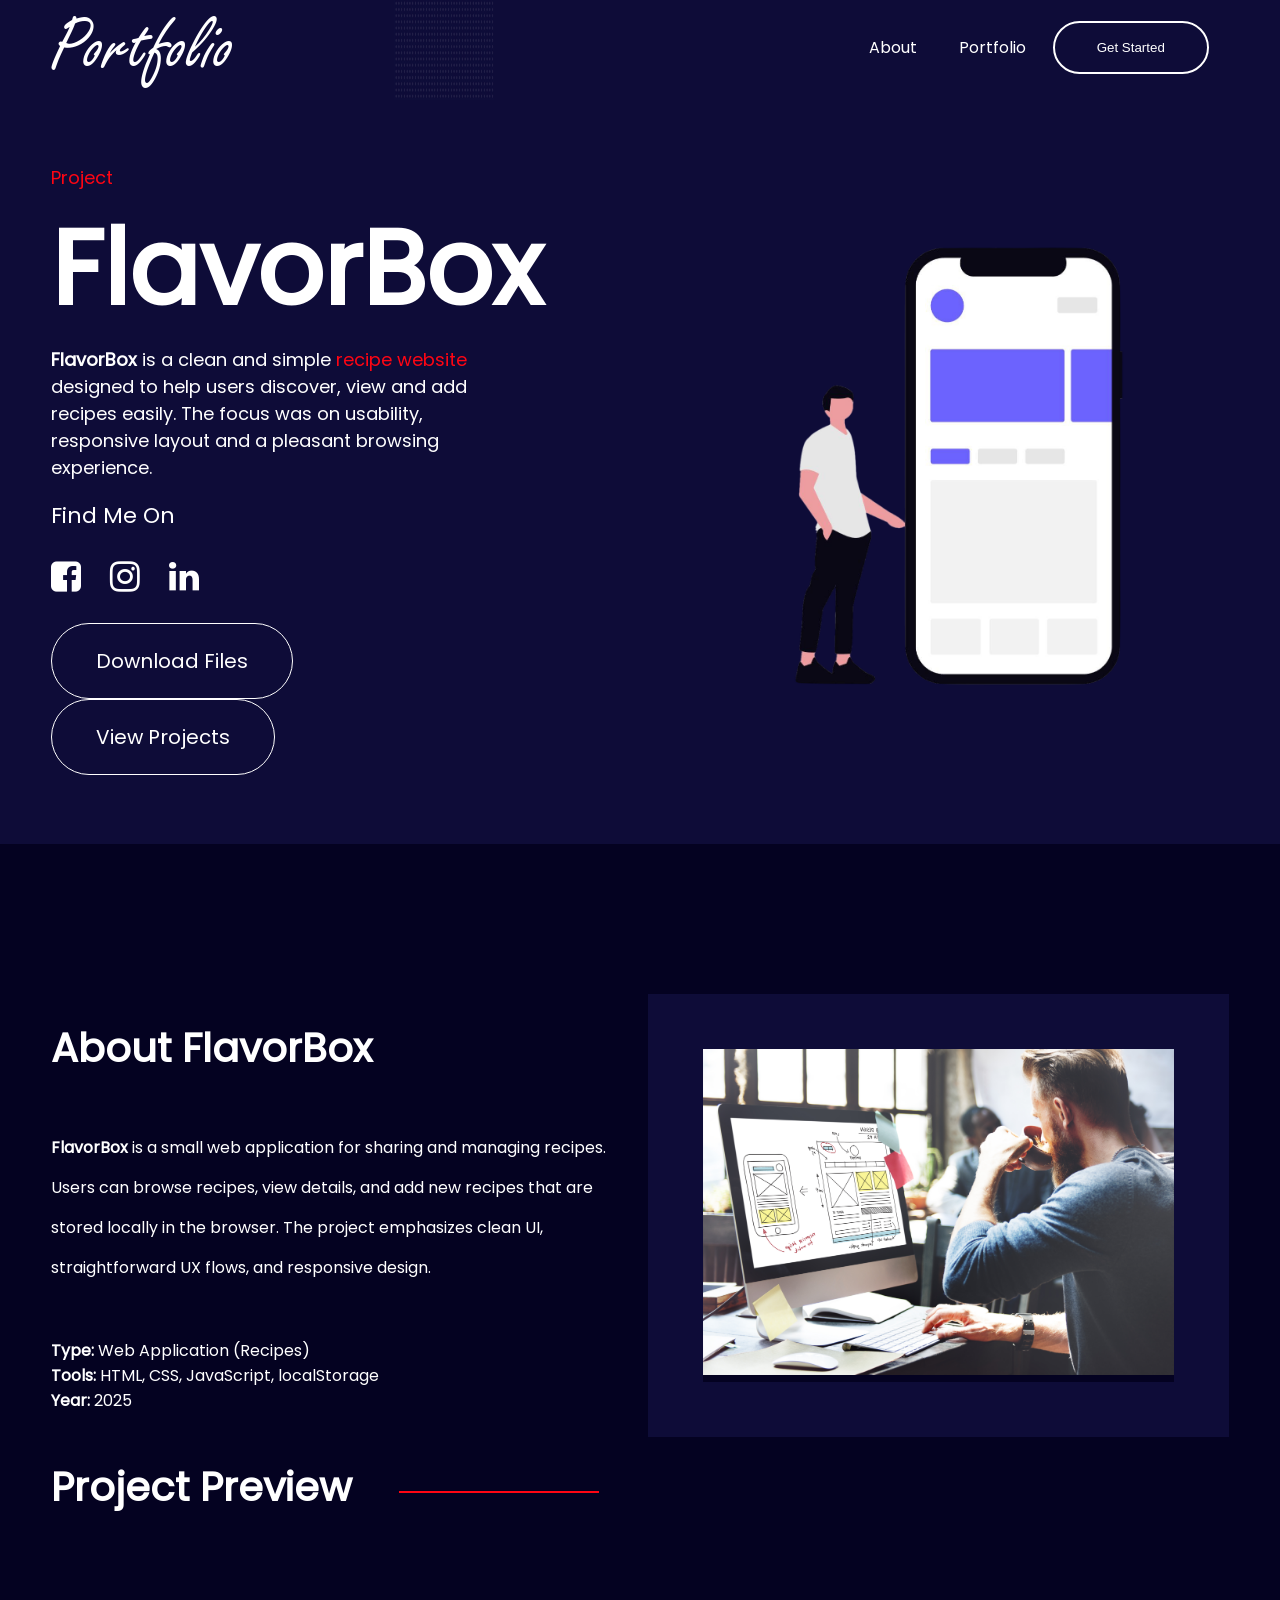
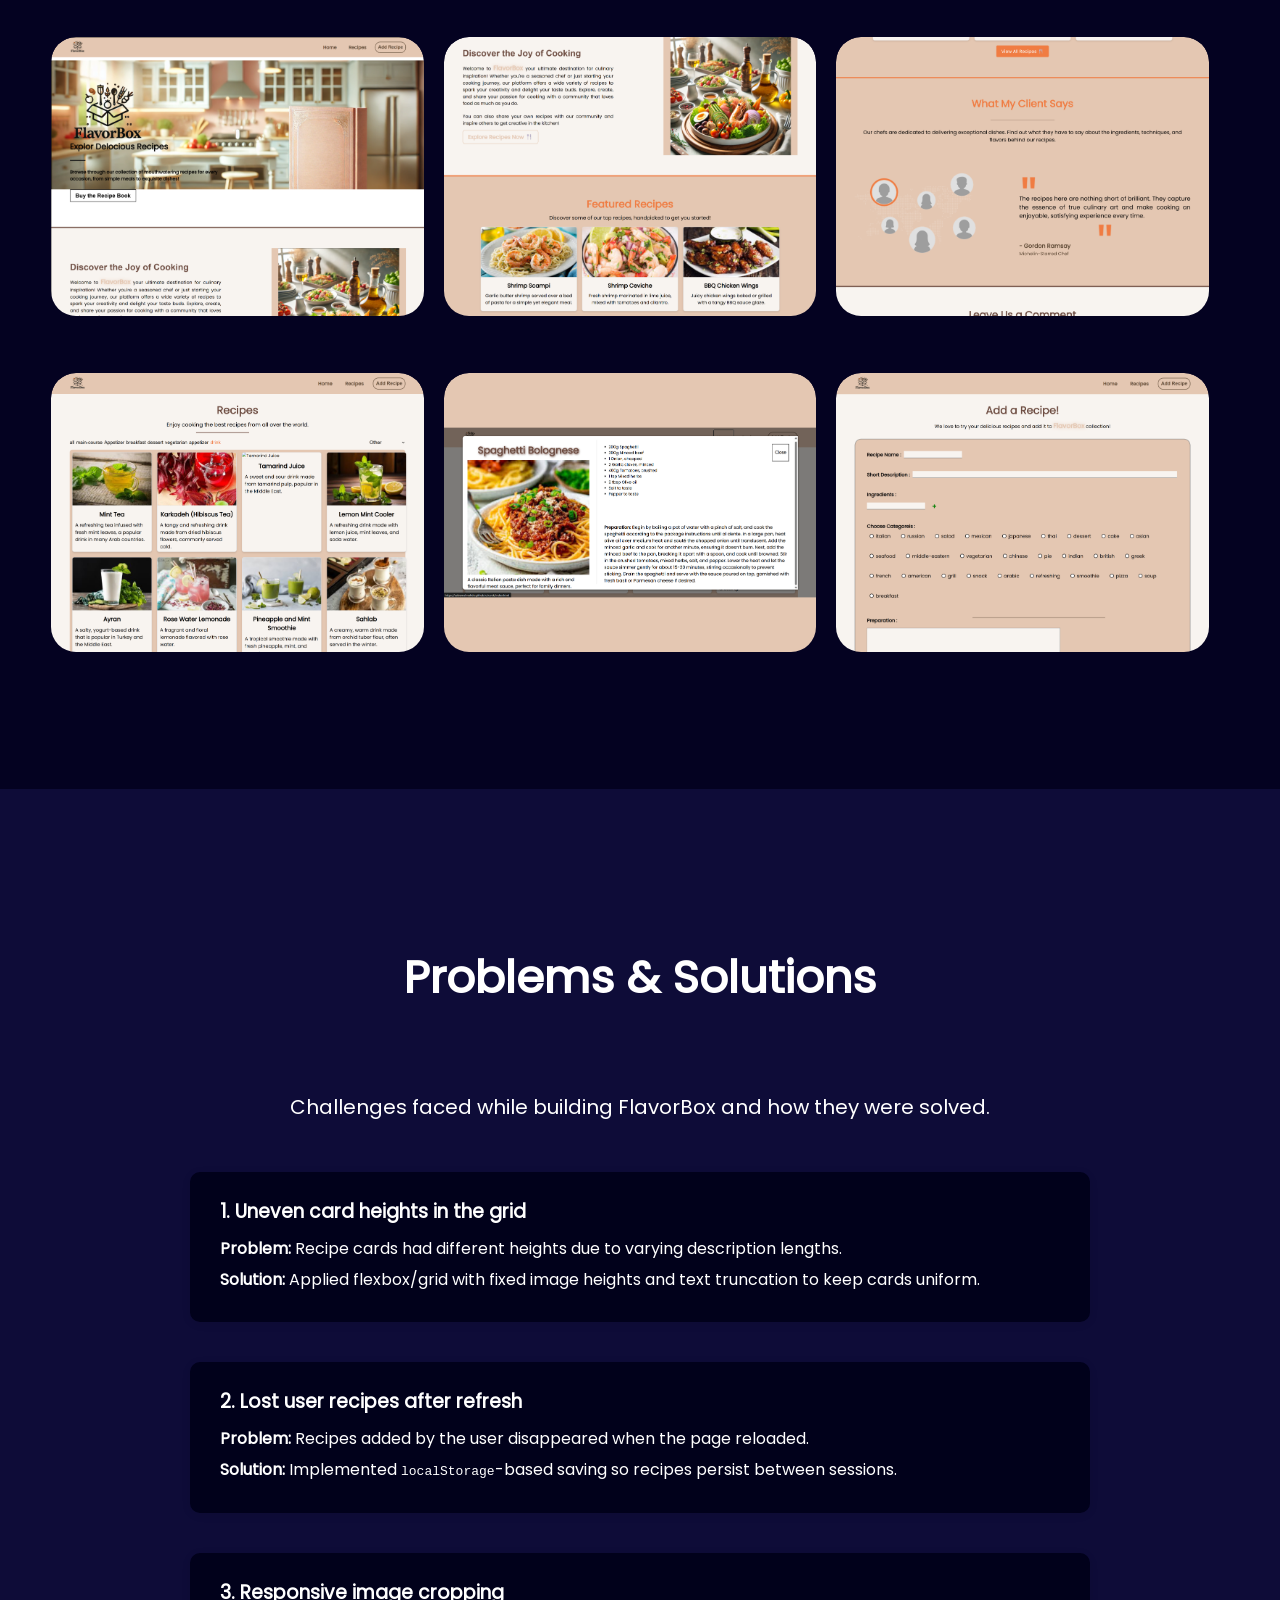
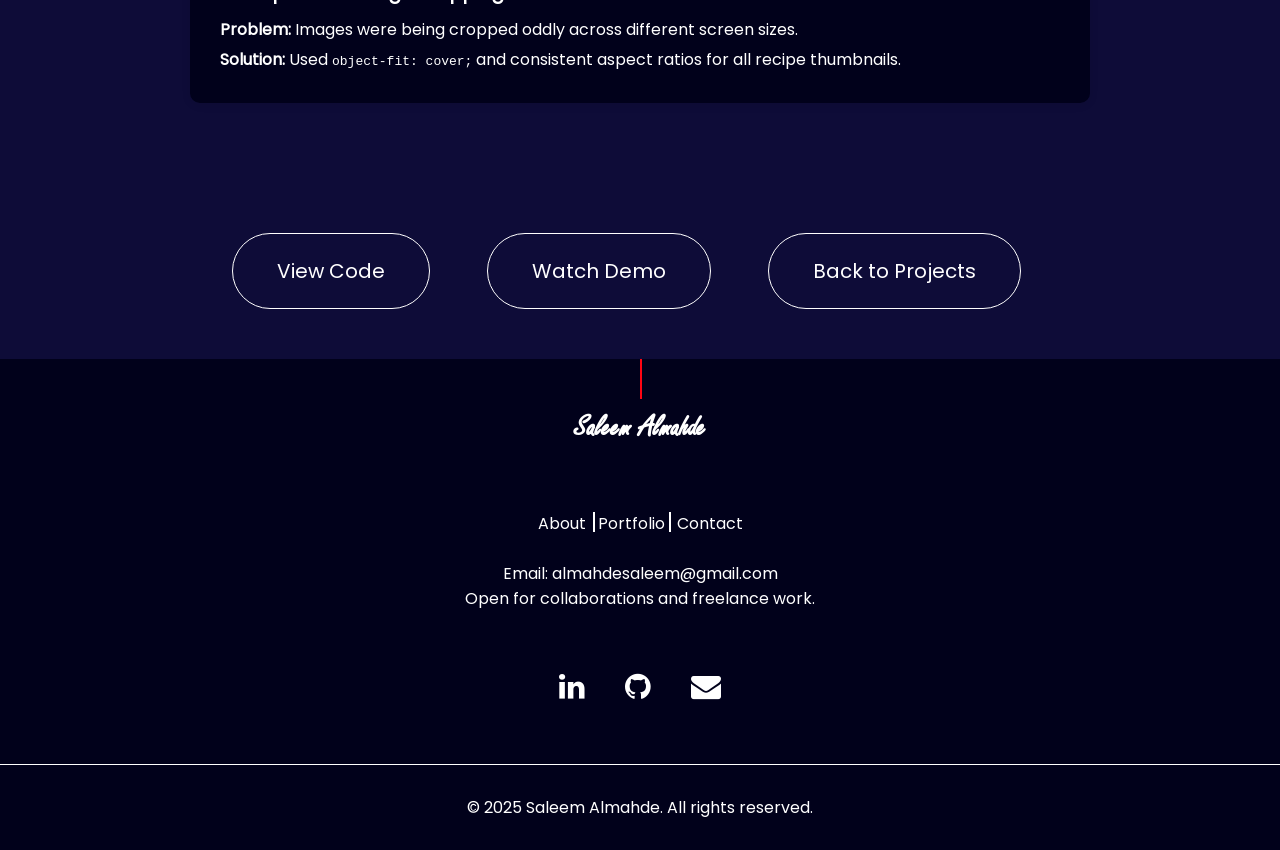
<file: projrct1.html>
<!DOCTYPE html>
<html lang="en">
<head>
    <meta charset="UTF-8">
    <meta name="viewport" content="width=device-width, initial-scale=1.0">
    <title>FlavorBox - Portfolio</title>
    <link rel="stylesheet" href="assets/css/style.css">
    <link rel="stylesheet" href="assets/css/style1.css">
    <link rel="stylesheet" href="assets/plugins/font-awesome/css/font-awesome.min.css"/>
</head>
<body>
     <!-- Header section -->

    <header id="headerSection">
        <div class="container">
            <img src="assets/imgs/dots.jpg" class="dots1">
            <img src="assets/imgs/dots.jpg" class="dots2">
            <nav class="header-nav">
                <span>Portfolio</span>
                <ul class="nav-menu">
                    <li><a href="index.html#aboutSection" class="">About</a></li>
                    <li><a href="index.html#portfolioSection">Portfolio</a></li>
                    <!-- <li><a href="#">Contact</a></li> -->
                    <li><button type="submit">Get Started</button></li>
                </ul>
            </nav>
            <div class="header-content">
                <div class="header-info">
                    <span>Project</span>
                    <h2>FlavorBox</h2>
                    <p><strong>FlavorBox</strong> is a clean and simple <span>recipe website</span> designed to help users discover, view and add recipes easily. The focus was on usability, responsive layout and a pleasant browsing experience.</p>
                    <div class="header-menu">
                      <p>Find Me On</p>
                      <ul>
                        <li><a href="https://www.facebook.com/slym.almhdy.193474"><i class="fa fa-facebook-square" aria-hidden="true"></i></a></li>
                        <li><a href="https://www.instagram.com/saleem_almahde?igsh=MXg0bGQMWp5aTE4aA=="><i class="fa fa-instagram" aria-hidden="true"></i></a></li>
                        <li><a href="https://www.linkedin.com/in/saleem-almahde-391a63279/"><i class="fa fa-linkedin" aria-hidden="true"></i></a></li>
                      </ul>
          
                    </div>
                    <button type="submit" class="btn-visit">Download Files</button>
                    <button type="button" onclick="window.location.href='index.html#portfolioSection'">View Projects</button>
                </div>
                <div class="header-img">
                    <img class="img1" src="assets/imgs/photo_2025-10-16_18-15-37-Photoroom.png" alt="">
                </div>
            </div>
        </div>
    </header>

    <section id="aboutSection">
        <div class="container">
            <div class="about-content">
                <h2>About FlavorBox</h2>
                <p><strong>FlavorBox</strong> is a small web application for sharing and managing recipes. Users can browse recipes, view details, and add new recipes that are stored locally in the browser. The project emphasizes clean UI, straightforward UX flows, and responsive design.</p>
                <ul>
                  <li><strong>Type:</strong> Web Application (Recipes)</li>
                  <li><strong>Tools:</strong> HTML, CSS, JavaScript, localStorage</li>
                  <li><strong>Year:</strong> 2025</li>
                </ul>
            </div>
            <div class="about-img">
                <img src="assets/imgs/about.png" alt="">
            </div>
        </div>
    </section>

        <section id="portfolioSection">
        <div class="container">
          <nav class="portfolio-nav"> 
            <div class="portfolio-top-section">
              <div class="portfolio-section-title">
                <h2>Project Preview</h2>
              </div>
          </nav>
  <div class="project">
   <a href="projrct1.html" class="portfolio-card">
    <div class="project-img">
      <img src="assets/imgs/Screenshot 2025-10-18 163014.png" alt="">
    </div>
  </a>
  <a href="" class="portfolio-card">
    <div class="project-img">
      <img src="assets/imgs/Frame 45.png" alt="">
    </div>
  </a>
  <a href="" class="portfolio-card">
    <div class="project-img">
      <img src="assets/imgs/Frame 45 (1).png" alt="">
    </div>
  </a>
  <a href="" class="portfolio-card">
    <div class="project-img">
      <img src="assets/imgs/Frame 45 (3).png" alt="">
    </div>
  </a>
  <a href="" class="portfolio-card">
    <div class="project-img">
      <img src="assets/imgs/Frame 45 (4).png" alt="">
    </div>
  </a>
  <a href="" class="portfolio-card">
    <div class="project-img">
      <img src="assets/imgs/Frame 45 (5).png" alt="">
    </div>
  </a>
  </div>
        </div>
      </section>

<section id="problems-section">
  <div class="container">
    <div class="section-title">
      <h2>Problems & Solutions</h2>
      <p>Challenges faced while building FlavorBox and how they were solved.</p>
    </div>

    <div class="problems-content">
      <div class="problem-item">
        <h3>1. Uneven card heights in the grid</h3>
        <p><strong>Problem:</strong> Recipe cards had different heights due to varying description lengths.</p>
        <p><strong>Solution:</strong> Applied flexbox/grid with fixed image heights and text truncation to keep cards uniform.</p>
      </div>

      <div class="problem-item">
        <h3>2. Lost user recipes after refresh</h3>
        <p><strong>Problem:</strong> Recipes added by the user disappeared when the page reloaded.</p>
        <p><strong>Solution:</strong> Implemented <code>localStorage</code>-based saving so recipes persist between sessions.</p>
      </div>

      <div class="problem-item">
        <h3>3. Responsive image cropping</h3>
        <p><strong>Problem:</strong> Images were being cropped oddly across different screen sizes.</p>
        <p><strong>Solution:</strong> Used <code>object-fit: cover;</code> and consistent aspect ratios for all recipe thumbnails.</p>
      </div>
    </div>
  </div>
</section>


<section id="project-links">
  <div class="container">
    <button onclick="window.open('https://github.com/SaleemAlmahde/cook')">View Code</button>
    <button onclick="window.open('https://saleemalmahde.github.io/cook/')">Watch Demo</button>
    <button onclick="window.location.href='index.html#portfolioSection'">Back to Projects</button>
  </div>
</section>

      <footer>
  <div class="container">
    <div class="footer-title">
      <div class="nav-footer">
        <h2>Saleem Almahde</h2>
      </div>

      <div class="footer-content">
        <span>About&nbsp;</span>
        <span class="Portfolio-line">&nbsp;Portfolio&nbsp;</span>
        <span>&nbsp;Contact</span> 
        <p><br></p>
        <p>Email: <a href="mailto:saleem@example.com">almahdesaleem@gmail.com</a></p>
        <p>Open for collaborations and freelance work.</p>
        <br>
      </div>

      <div class="nav-footer-icon">
        <a href="https://www.linkedin.com/in/saleem-almahde-391a63279/" target="_blank">
          <i class="fa fa-linkedin" aria-hidden="true"></i>
        </a>
        <a href="https://github.com/SaleemAlmahde" target="_blank">
          <i class="fa fa-github" aria-hidden="true"></i>
        </a>
        <a href="mailto:almahdesaleem@gmail.com">
          <i class="fa fa-envelope" aria-hidden="true"></i>
        </a>
      </div>
    </div>
  </div>

  <section class="copyright-section">
    <div class="container">
      <p>© 2025 Saleem Almahde. All rights reserved.</p>
    </div>
  </section>
</footer>

</body>
</html>
</file>
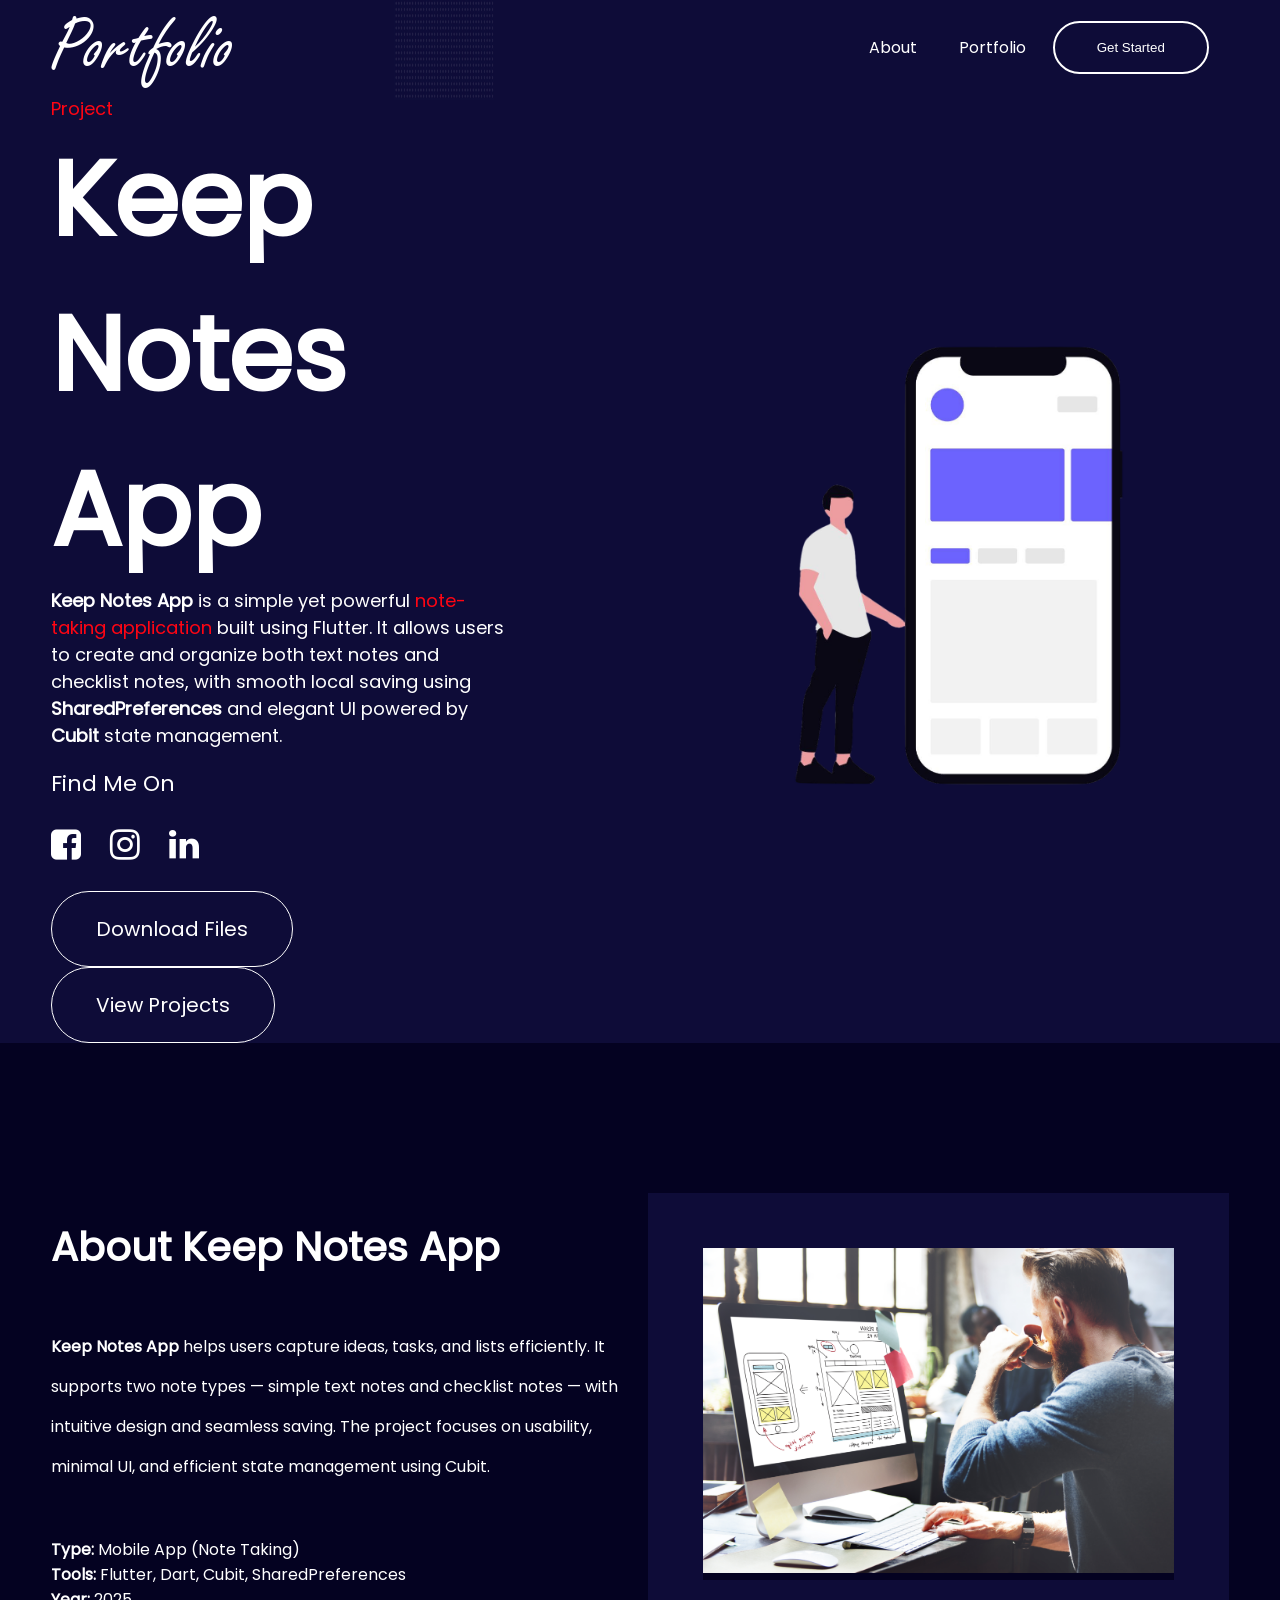
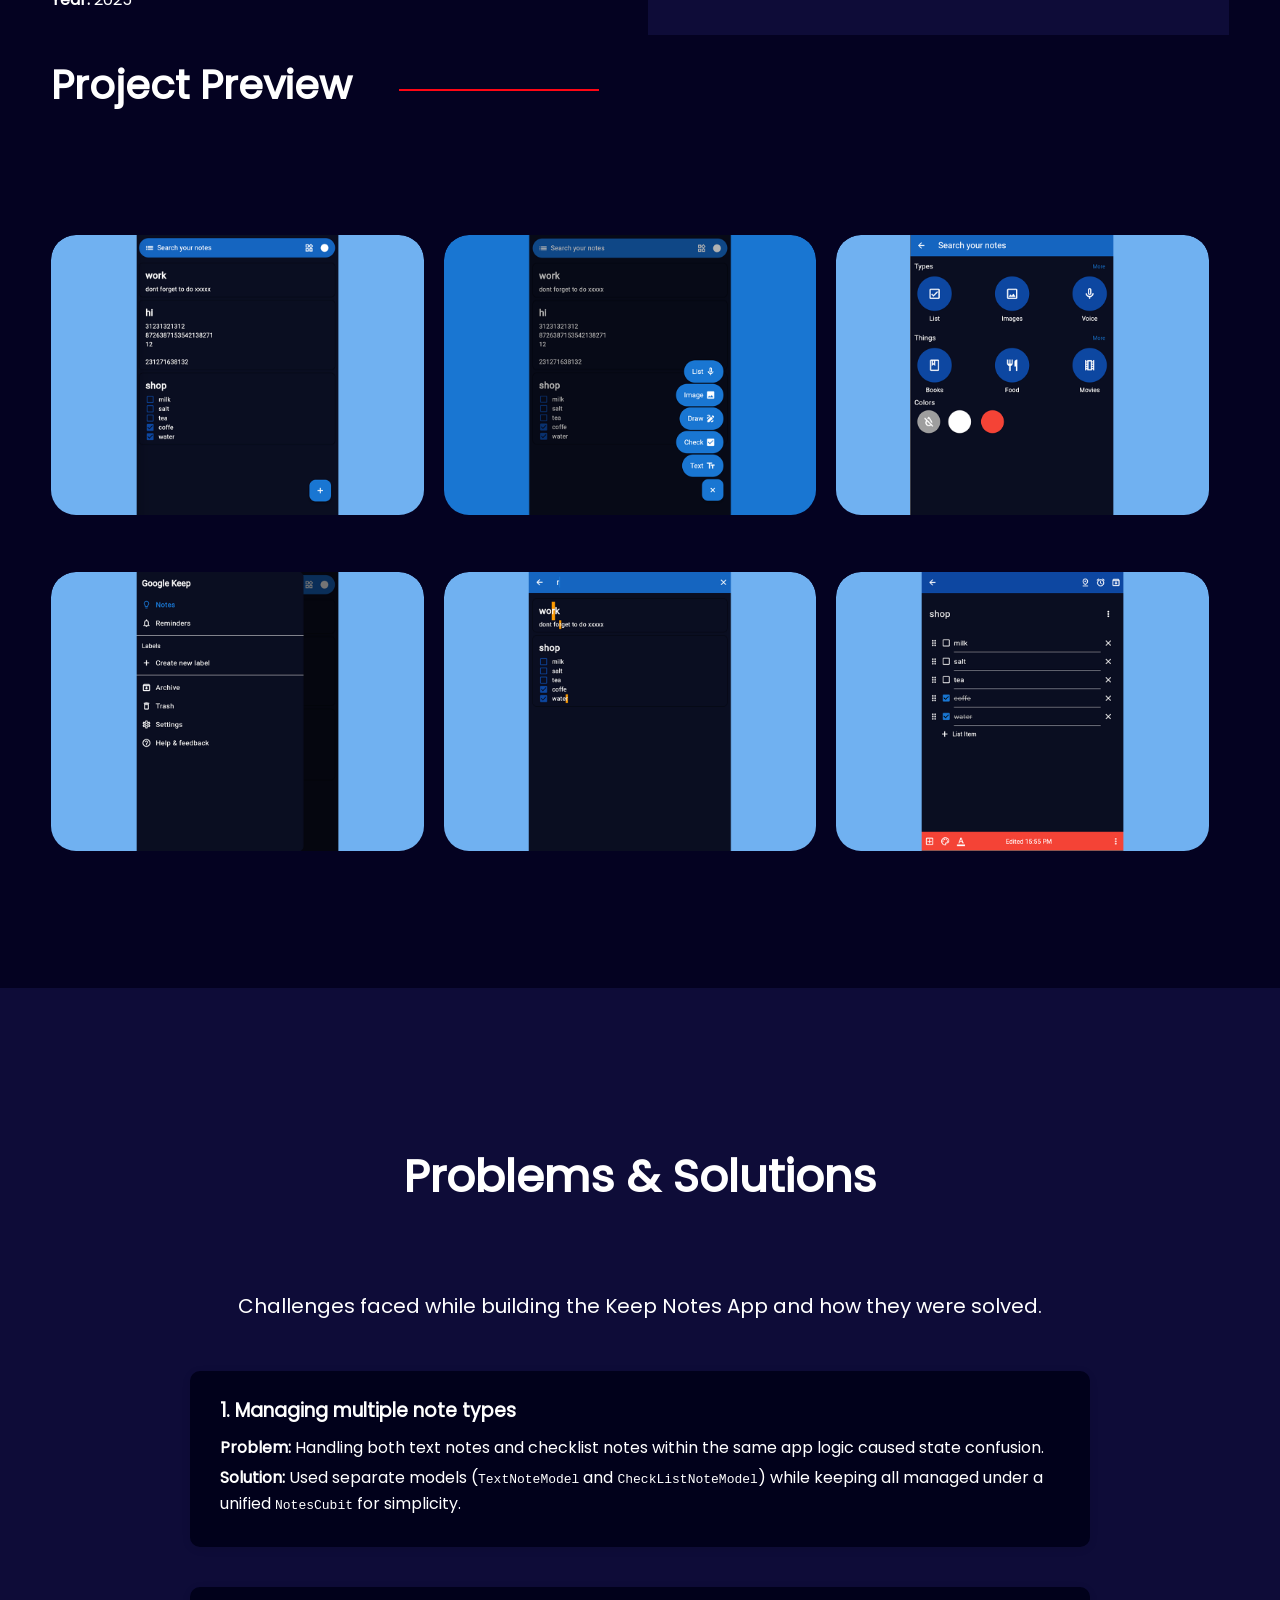
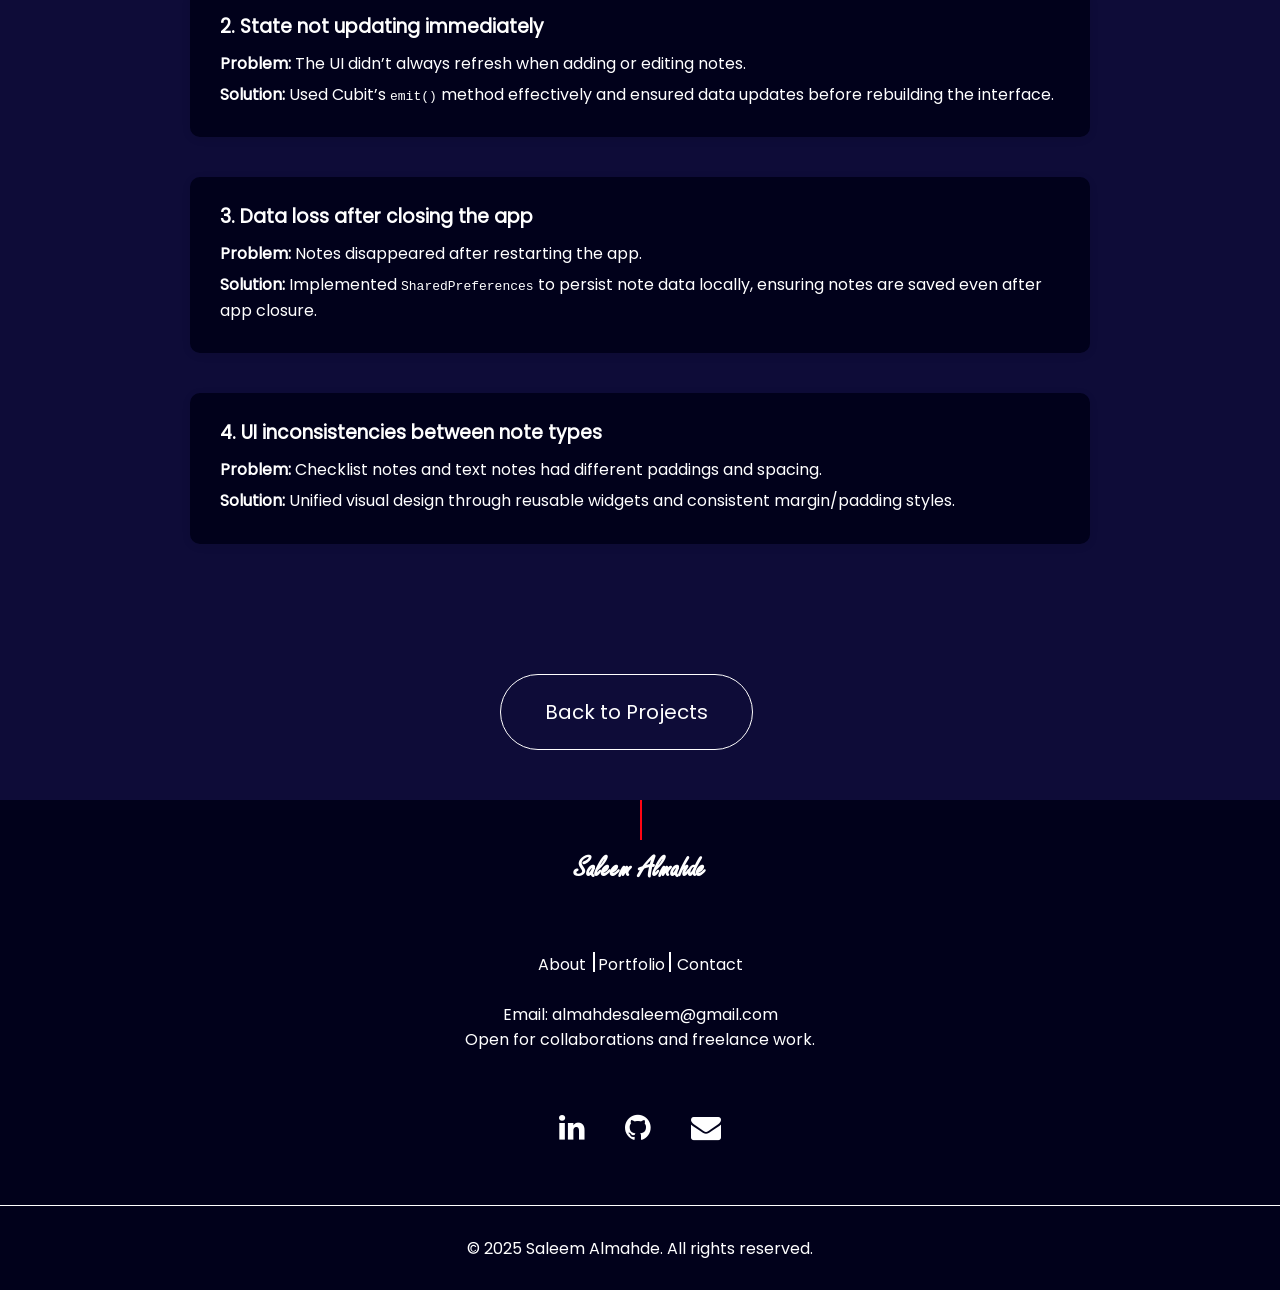
<file: projrct2.html>
<!DOCTYPE html>
<html lang="en">
<head>
    <meta charset="UTF-8">
    <meta name="viewport" content="width=device-width, initial-scale=1.0">
    <title>Keep Notes App - Portfolio</title>
    <link rel="stylesheet" href="assets/css/style.css">
    <link rel="stylesheet" href="assets/css/style1.css">
    <link rel="stylesheet" href="assets/plugins/font-awesome/css/font-awesome.min.css"/>
</head>
<body>
     <!-- Header section -->
    <header id="headerSection">
        <div class="container">
            <img src="assets/imgs/dots.jpg" class="dots1">
            <img src="assets/imgs/dots.jpg" class="dots2">
            <nav class="header-nav">
                <span>Portfolio</span>
                <ul class="nav-menu">
                    <li><a href="index.html#aboutSection">About</a></li>
                    <li><a href="index.html#portfolioSection">Portfolio</a></li>
                    <li><button type="submit">Get Started</button></li>
                </ul>
            </nav>
            <div class="header-content">
                <div class="header-info">
                    <span>Project</span>
                    <h2>Keep Notes App</h2>
                    <p><strong>Keep Notes App</strong> is a simple yet powerful <span>note-taking application</span> built using Flutter. It allows users to create and organize both text notes and checklist notes, with smooth local saving using <strong>SharedPreferences</strong> and elegant UI powered by <strong>Cubit</strong> state management.</p>
                    <div class="header-menu">
                      <p>Find Me On</p>
                      <ul>
                        <li><a href="https://www.facebook.com/slym.almhdy.193474"><i class="fa fa-facebook-square" aria-hidden="true"></i></a></li>
                        <li><a href="https://www.instagram.com/saleem_almahde?igsh=MXg0bGQMWp5aTE4aA=="><i class="fa fa-instagram" aria-hidden="true"></i></a></li>
                        <li><a href="https://www.linkedin.com/in/saleem-almahde-391a63279/"><i class="fa fa-linkedin" aria-hidden="true"></i></a></li>
                      </ul>
                    </div>
                    <button type="submit" class="btn-visit">Download Files</button>
                    <button type="button" onclick="window.location.href='index.html#portfolioSection'">View Projects</button>
                </div>
                <div class="header-img">
                    <img class="img1" src="assets/imgs/photo_2025-10-16_18-15-37-Photoroom.png" alt="">
                </div>
            </div>
        </div>
    </header>

    <!-- About Section -->
    <section id="aboutSection">
        <div class="container">
            <div class="about-content">
                <h2>About Keep Notes App</h2>
                <p><strong>Keep Notes App</strong> helps users capture ideas, tasks, and lists efficiently. It supports two note types — simple text notes and checklist notes — with intuitive design and seamless saving. The project focuses on usability, minimal UI, and efficient state management using Cubit.</p>
                <ul>
                    <li><strong>Type:</strong> Mobile App (Note Taking)</li>
                    <li><strong>Tools:</strong> Flutter, Dart, Cubit, SharedPreferences</li>
                    <li><strong>Year:</strong> 2025</li>
                </ul>
            </div>
            <div class="about-img">
                <img src="assets/imgs/about.png" alt="">
            </div>
        </div>
    </section>

    <!-- Portfolio Section -->
    <section id="portfolioSection">
        <div class="container">
          <nav class="portfolio-nav"> 
            <div class="portfolio-top-section">
              <div class="portfolio-section-title">
                <h2>Project Preview</h2>
              </div>
          </nav>
          <div class="project">
            <a href="#" class="portfolio-card">
              <div class="project-img">
                <img src="assets/imgs/Frame 45 (11).png" alt="">
              </div>
            </a>
            <a href="#" class="portfolio-card">
              <div class="project-img">
                <img src="assets/imgs/Frame 45 (6).png" alt="">
              </div>
            </a>
            <a href="#" class="portfolio-card">
              <div class="project-img">
                <img src="assets/imgs/Frame 45 (7).png" alt="">
              </div>
            </a>
            <a href="#" class="portfolio-card">
              <div class="project-img">
                <img src="assets/imgs/Frame 45 (8).png" alt="">
              </div>
            </a>
            <a href="#" class="portfolio-card">
              <div class="project-img">
                <img src="assets/imgs/Frame 45 (9).png" alt="">
              </div>
            </a>
            <a href="#" class="portfolio-card">
              <div class="project-img">
                <img src="assets/imgs/Frame 45 (10).png" alt="">
              </div>
            </a>
          </div>
        </div>
    </section>

    <!-- Problems & Solutions -->
    <section id="problems-section">
      <div class="container">
        <div class="section-title">
          <h2>Problems & Solutions</h2>
          <p>Challenges faced while building the Keep Notes App and how they were solved.</p>
        </div>

        <div class="problems-content">
          <div class="problem-item">
            <h3>1. Managing multiple note types</h3>
            <p><strong>Problem:</strong> Handling both text notes and checklist notes within the same app logic caused state confusion.</p>
            <p><strong>Solution:</strong> Used separate models (<code>TextNoteModel</code> and <code>CheckListNoteModel</code>) while keeping all managed under a unified <code>NotesCubit</code> for simplicity.</p>
          </div>

          <div class="problem-item">
            <h3>2. State not updating immediately</h3>
            <p><strong>Problem:</strong> The UI didn’t always refresh when adding or editing notes.</p>
            <p><strong>Solution:</strong> Used Cubit’s <code>emit()</code> method effectively and ensured data updates before rebuilding the interface.</p>
          </div>

          <div class="problem-item">
            <h3>3. Data loss after closing the app</h3>
            <p><strong>Problem:</strong> Notes disappeared after restarting the app.</p>
            <p><strong>Solution:</strong> Implemented <code>SharedPreferences</code> to persist note data locally, ensuring notes are saved even after app closure.</p>
          </div>

          <div class="problem-item">
            <h3>4. UI inconsistencies between note types</h3>
            <p><strong>Problem:</strong> Checklist notes and text notes had different paddings and spacing.</p>
            <p><strong>Solution:</strong> Unified visual design through reusable widgets and consistent margin/padding styles.</p>
          </div>
        </div>
      </div>
    </section>

    <!-- Project Links -->
    <section id="project-links">
      <div class="container">
        <!-- <button onclick="window.open('https://github.com/SaleemAlmahde/cook')">View Code</button>
        <button onclick="window.open('https://saleemalmahde.github.io/cook/')">Watch Demo</button> -->
        <button onclick="window.location.href='index.html#portfolioSection'">Back to Projects</button>
      </div>
    </section>

    <!-- Footer -->
    <footer>
      <div class="container">
        <div class="footer-title">
          <div class="nav-footer">
            <h2>Saleem Almahde</h2>
          </div>

          <div class="footer-content">
            <span>About&nbsp;</span>
            <span class="Portfolio-line">&nbsp;Portfolio&nbsp;</span>
            <span>&nbsp;Contact</span> 
            <p><br></p>
            <p>Email: <a href="mailto:almahdesaleem@gmail.com">almahdesaleem@gmail.com</a></p>
            <p>Open for collaborations and freelance work.</p>
            <br>
          </div>

          <div class="nav-footer-icon">
            <a href="https://www.linkedin.com/in/saleem-almahde-391a63279/" target="_blank">
              <i class="fa fa-linkedin" aria-hidden="true"></i>
            </a>
            <a href="https://github.com/SaleemAlmahde" target="_blank">
              <i class="fa fa-github" aria-hidden="true"></i>
            </a>
            <a href="mailto:almahdesaleem@gmail.com">
              <i class="fa fa-envelope" aria-hidden="true"></i>
            </a>
          </div>
        </div>
      </div>

      <section class="copyright-section">
        <div class="container">
          <p>© 2025 Saleem Almahde. All rights reserved.</p>
        </div>
      </section>
    </footer>

</body>
</html>
</file>
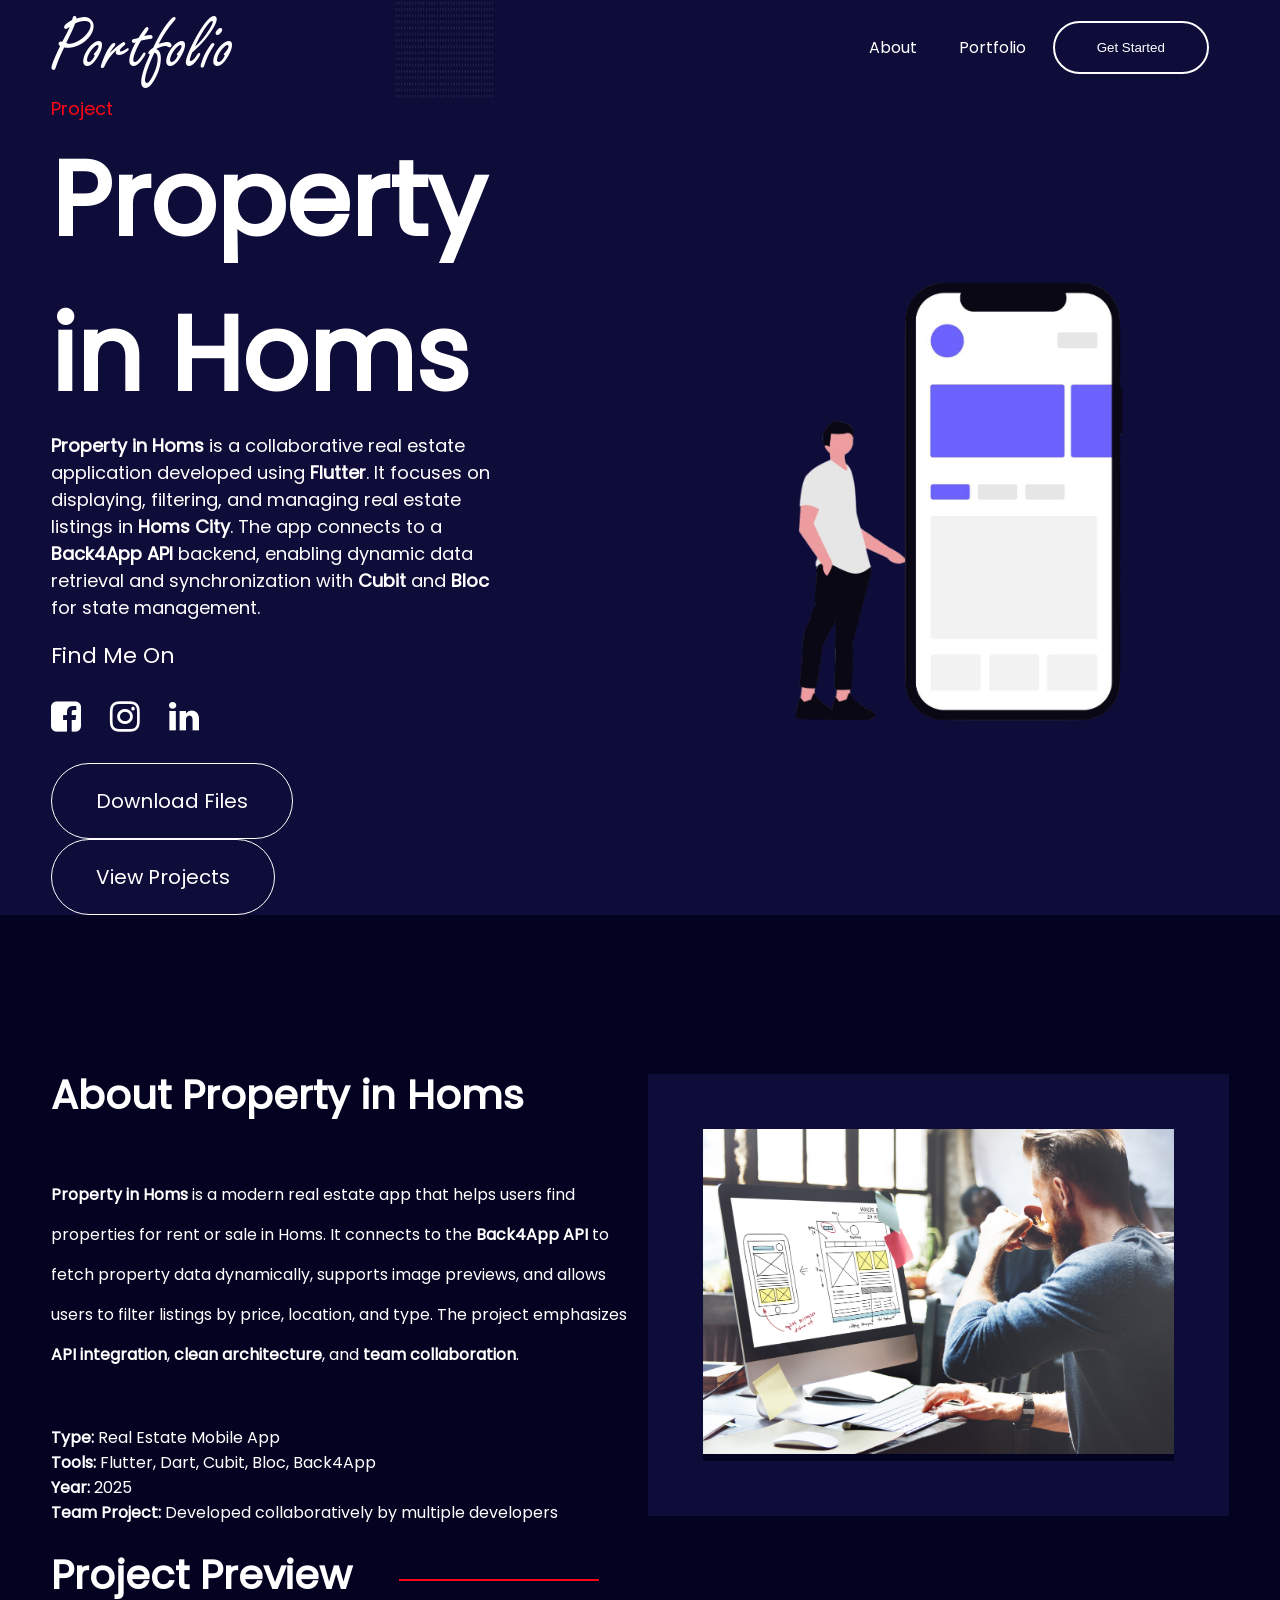
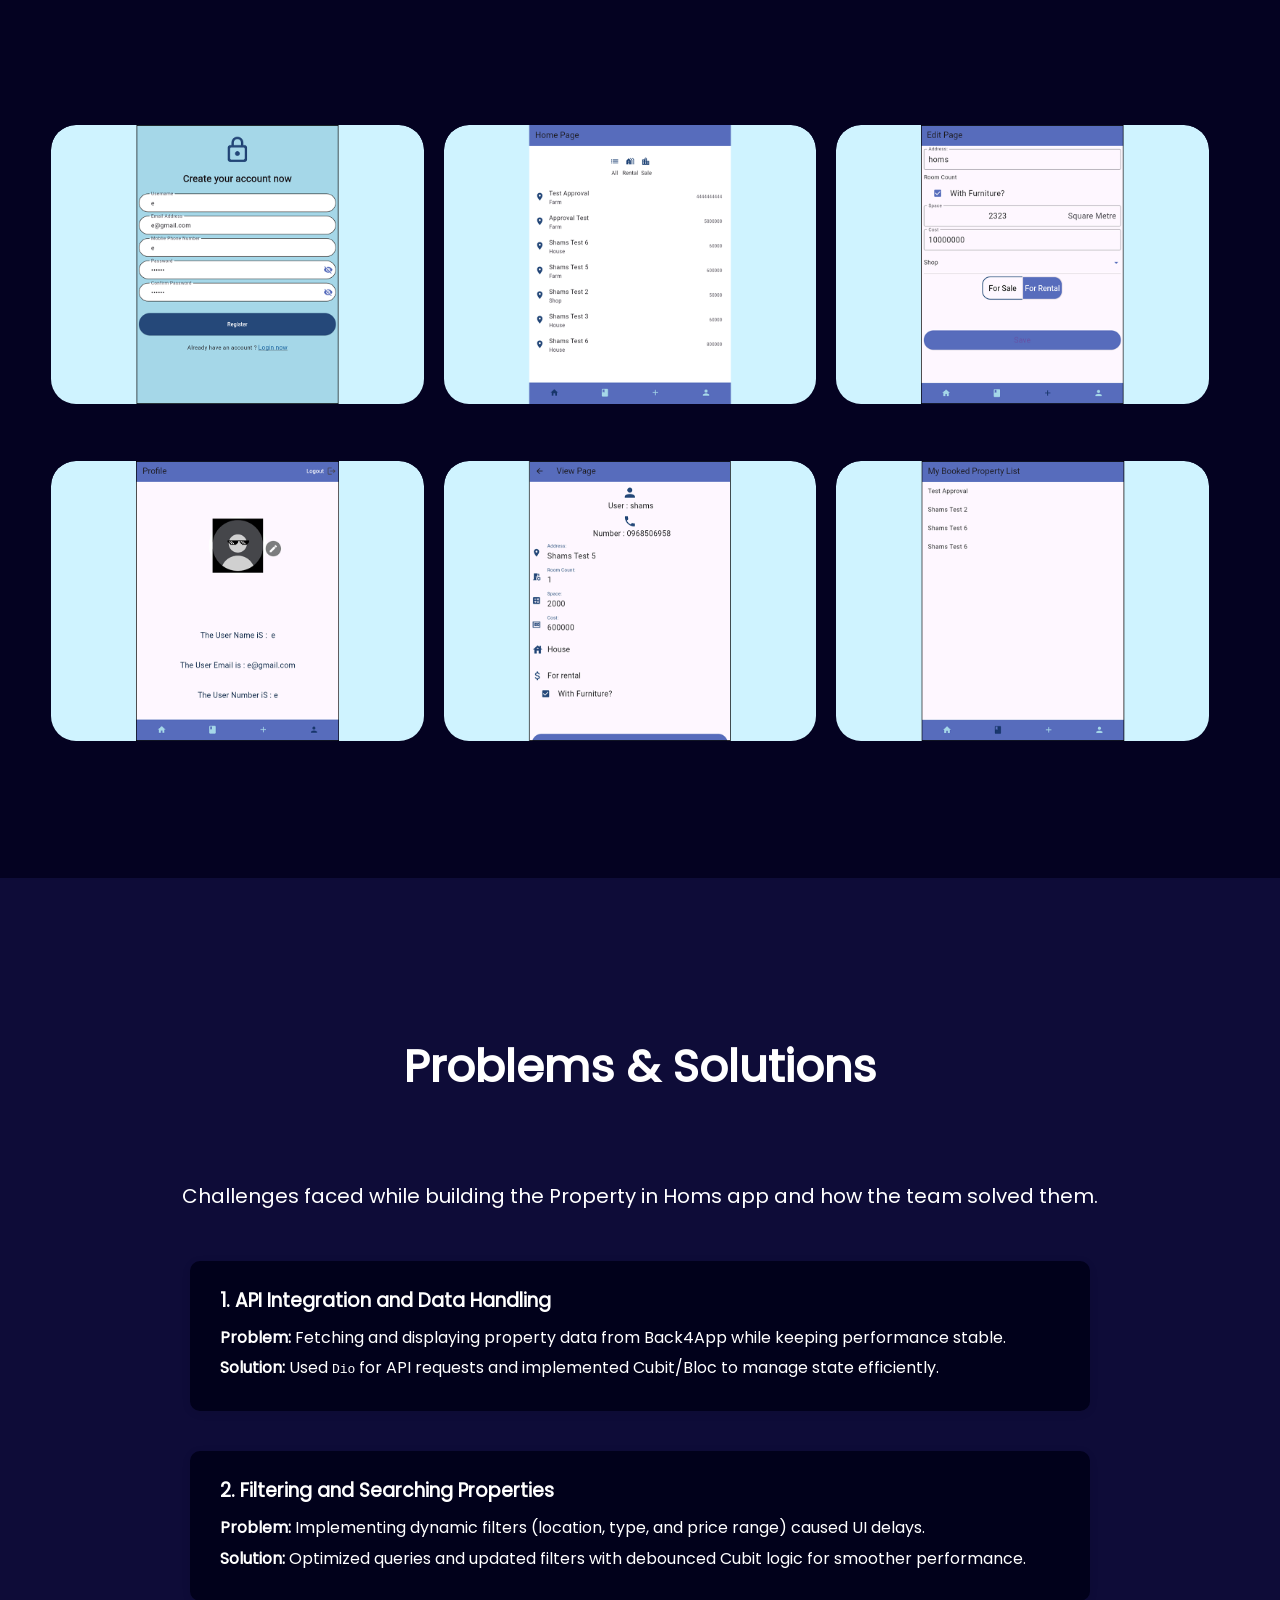
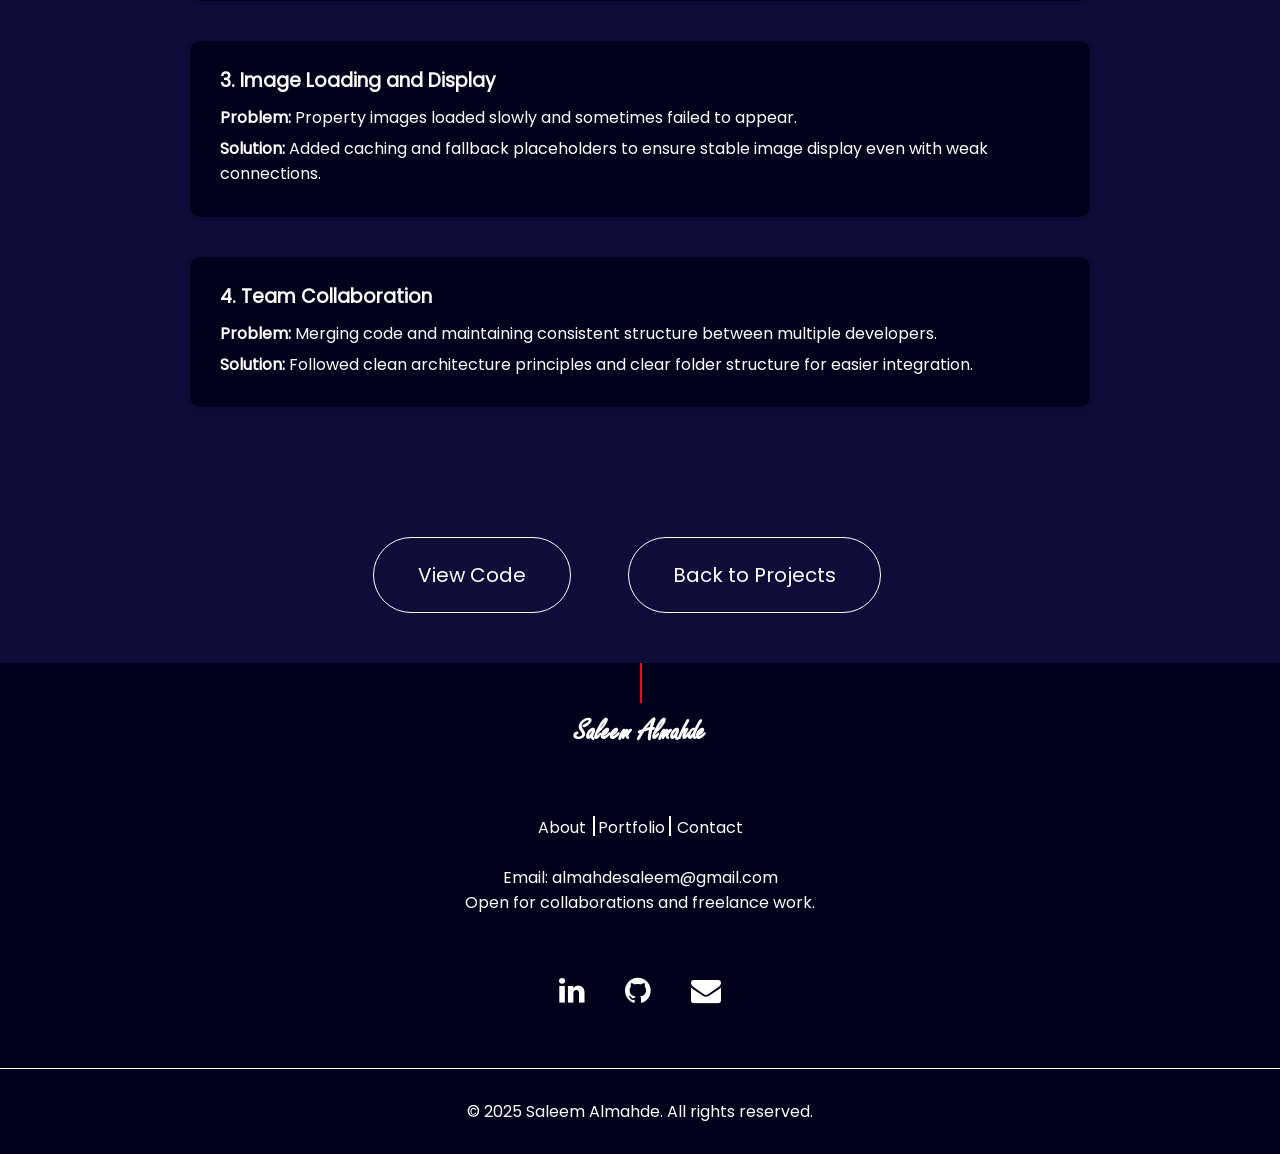
<file: projrct3.html>
<!DOCTYPE html>
<html lang="en">
<head>
    <meta charset="UTF-8">
    <meta name="viewport" content="width=device-width, initial-scale=1.0">
    <title>Property in Homs - Portfolio</title>
    <link rel="stylesheet" href="assets/css/style.css">
    <link rel="stylesheet" href="assets/css/style1.css">
    <link rel="stylesheet" href="assets/plugins/font-awesome/css/font-awesome.min.css"/>
</head>
<body>

    <!-- Header section -->
    <header id="headerSection">
        <div class="container">
            <img src="assets/imgs/dots.jpg" class="dots1">
            <img src="assets/imgs/dots.jpg" class="dots2">

            <nav class="header-nav">
                <span>Portfolio</span>
                <ul class="nav-menu">
                    <li><a href="index.html#aboutSection">About</a></li>
                    <li><a href="index.html#portfolioSection">Portfolio</a></li>
                    <li><button type="submit">Get Started</button></li>
                </ul>
            </nav>

            <div class="header-content">
                <div class="header-info">
                    <span>Project</span>
                    <h2>Property in Homs</h2>
                    <p><strong>Property in Homs</strong> is a collaborative real estate application developed using <strong>Flutter</strong>. It focuses on displaying, filtering, and managing real estate listings in <strong>Homs City</strong>. The app connects to a <strong>Back4App API</strong> backend, enabling dynamic data retrieval and synchronization with <strong>Cubit</strong> and <strong>Bloc</strong> for state management.</p>

                    <div class="header-menu">
                        <p>Find Me On</p>
                        <ul>
                            <li><a href="https://www.facebook.com/slym.almhdy.193474"><i class="fa fa-facebook-square" aria-hidden="true"></i></a></li>
                            <li><a href="https://www.instagram.com/saleem_almahde?igsh=MXg0bGQMWp5aTE4aA=="><i class="fa fa-instagram" aria-hidden="true"></i></a></li>
                            <li><a href="https://www.linkedin.com/in/saleem-almahde-391a63279/"><i class="fa fa-linkedin" aria-hidden="true"></i></a></li>
                        </ul>
                    </div>

                    <button type="submit" class="btn-visit">Download Files</button>
                    <button type="button" onclick="window.location.href='index.html#portfolioSection'">View Projects</button>
                </div>

                <div class="header-img">
                    <img class="img1" src="assets/imgs/photo_2025-10-16_18-15-37-Photoroom.png" alt="">
                </div>
            </div>
        </div>
    </header>

    <!-- About Section -->
    <section id="aboutSection">
        <div class="container">
            <div class="about-content">
                <h2>About Property in Homs</h2>
                <p><strong>Property in Homs</strong> is a modern real estate app that helps users find properties for rent or sale in Homs. It connects to the <strong>Back4App API</strong> to fetch property data dynamically, supports image previews, and allows users to filter listings by price, location, and type. The project emphasizes <strong>API integration</strong>, <strong>clean architecture</strong>, and <strong>team collaboration</strong>.</p>
                <ul>
                    <li><strong>Type:</strong> Real Estate Mobile App</li>
                    <li><strong>Tools:</strong> Flutter, Dart, Cubit, Bloc, Back4App</li>
                    <li><strong>Year:</strong> 2025</li>
                    <li><strong>Team Project:</strong> Developed collaboratively by multiple developers</li>
                </ul>
            </div>
            <div class="about-img">
                <img src="assets/imgs/about.png" alt="">
            </div>
        </div>
    </section>

    <!-- Portfolio Section -->
    <section id="portfolioSection">
        <div class="container">
            <nav class="portfolio-nav"> 
                <div class="portfolio-top-section">
                    <div class="portfolio-section-title">
                        <h2>Project Preview</h2>
                    </div>
                </div>
            </nav>

            <div class="project">
                <a href="#" class="portfolio-card"><div class="project-img"><img src="assets/imgs/Frame 45 (12).png" alt=""></div></a>
                <a href="#" class="portfolio-card"><div class="project-img"><img src="assets/imgs/Frame 45 (13).png" alt=""></div></a>
                <a href="#" class="portfolio-card"><div class="project-img"><img src="assets/imgs/Frame 45 (14).png" alt=""></div></a>
                <a href="#" class="portfolio-card"><div class="project-img"><img src="assets/imgs/Frame 45 (15).png" alt=""></div></a>
                <a href="#" class="portfolio-card"><div class="project-img"><img src="assets/imgs/Frame 45 (16).png" alt=""></div></a>
                <a href="#" class="portfolio-card"><div class="project-img"><img src="assets/imgs/Frame 45 (17).png" alt=""></div></a>
            </div>
        </div>
    </section>

    <!-- Problems & Solutions -->
    <section id="problems-section">
        <div class="container">
            <div class="section-title">
                <h2>Problems & Solutions</h2>
                <p>Challenges faced while building the Property in Homs app and how the team solved them.</p>
            </div>

            <div class="problems-content">
                <div class="problem-item">
                    <h3>1. API Integration and Data Handling</h3>
                    <p><strong>Problem:</strong> Fetching and displaying property data from Back4App while keeping performance stable.</p>
                    <p><strong>Solution:</strong> Used <code>Dio</code> for API requests and implemented Cubit/Bloc to manage state efficiently.</p>
                </div>

                <div class="problem-item">
                    <h3>2. Filtering and Searching Properties</h3>
                    <p><strong>Problem:</strong> Implementing dynamic filters (location, type, and price range) caused UI delays.</p>
                    <p><strong>Solution:</strong> Optimized queries and updated filters with debounced Cubit logic for smoother performance.</p>
                </div>

                <div class="problem-item">
                    <h3>3. Image Loading and Display</h3>
                    <p><strong>Problem:</strong> Property images loaded slowly and sometimes failed to appear.</p>
                    <p><strong>Solution:</strong> Added caching and fallback placeholders to ensure stable image display even with weak connections.</p>
                </div>

                <div class="problem-item">
                    <h3>4. Team Collaboration</h3>
                    <p><strong>Problem:</strong> Merging code and maintaining consistent structure between multiple developers.</p>
                    <p><strong>Solution:</strong> Followed clean architecture principles and clear folder structure for easier integration.</p>
                </div>
            </div>
        </div>
    </section>

    <!-- Project Links -->
    <section id="project-links">
        <div class="container">
            <button onclick="window.open('https://github.com/ShamsEE96/property_in_homs')">View Code</button>
            <!-- <button onclick="window.open('https://saleemalmahde.github.io/cook/')">Watch Demo</button> -->
            <button onclick="window.location.href='index.html#portfolioSection'">Back to Projects</button>
        </div>
    </section>

    <!-- Footer -->
    <footer>
        <div class="container">
            <div class="footer-title">
                <div class="nav-footer">
                    <h2>Saleem Almahde</h2>
                </div>

                <div class="footer-content">
                    <span>About&nbsp;</span>
                    <span class="Portfolio-line">&nbsp;Portfolio&nbsp;</span>
                    <span>&nbsp;Contact</span> 
                    <p><br></p>
                    <p>Email: <a href="mailto:almahdesaleem@gmail.com">almahdesaleem@gmail.com</a></p>
                    <p>Open for collaborations and freelance work.</p>
                    <br>
                </div>

                <div class="nav-footer-icon">
                    <a href="https://www.linkedin.com/in/saleem-almahde-391a63279/" target="_blank">
                        <i class="fa fa-linkedin" aria-hidden="true"></i>
                    </a>
                    <a href="https://github.com/SaleemAlmahde" target="_blank">
                        <i class="fa fa-github" aria-hidden="true"></i>
                    </a>
                    <a href="mailto:almahdesaleem@gmail.com">
                        <i class="fa fa-envelope" aria-hidden="true"></i>
                    </a>
                </div>
            </div>
        </div>

        <section class="copyright-section">
            <div class="container">
                <p>© 2025 Saleem Almahde. All rights reserved.</p>
            </div>
        </section>
    </footer>

</body>
</html>
</file>
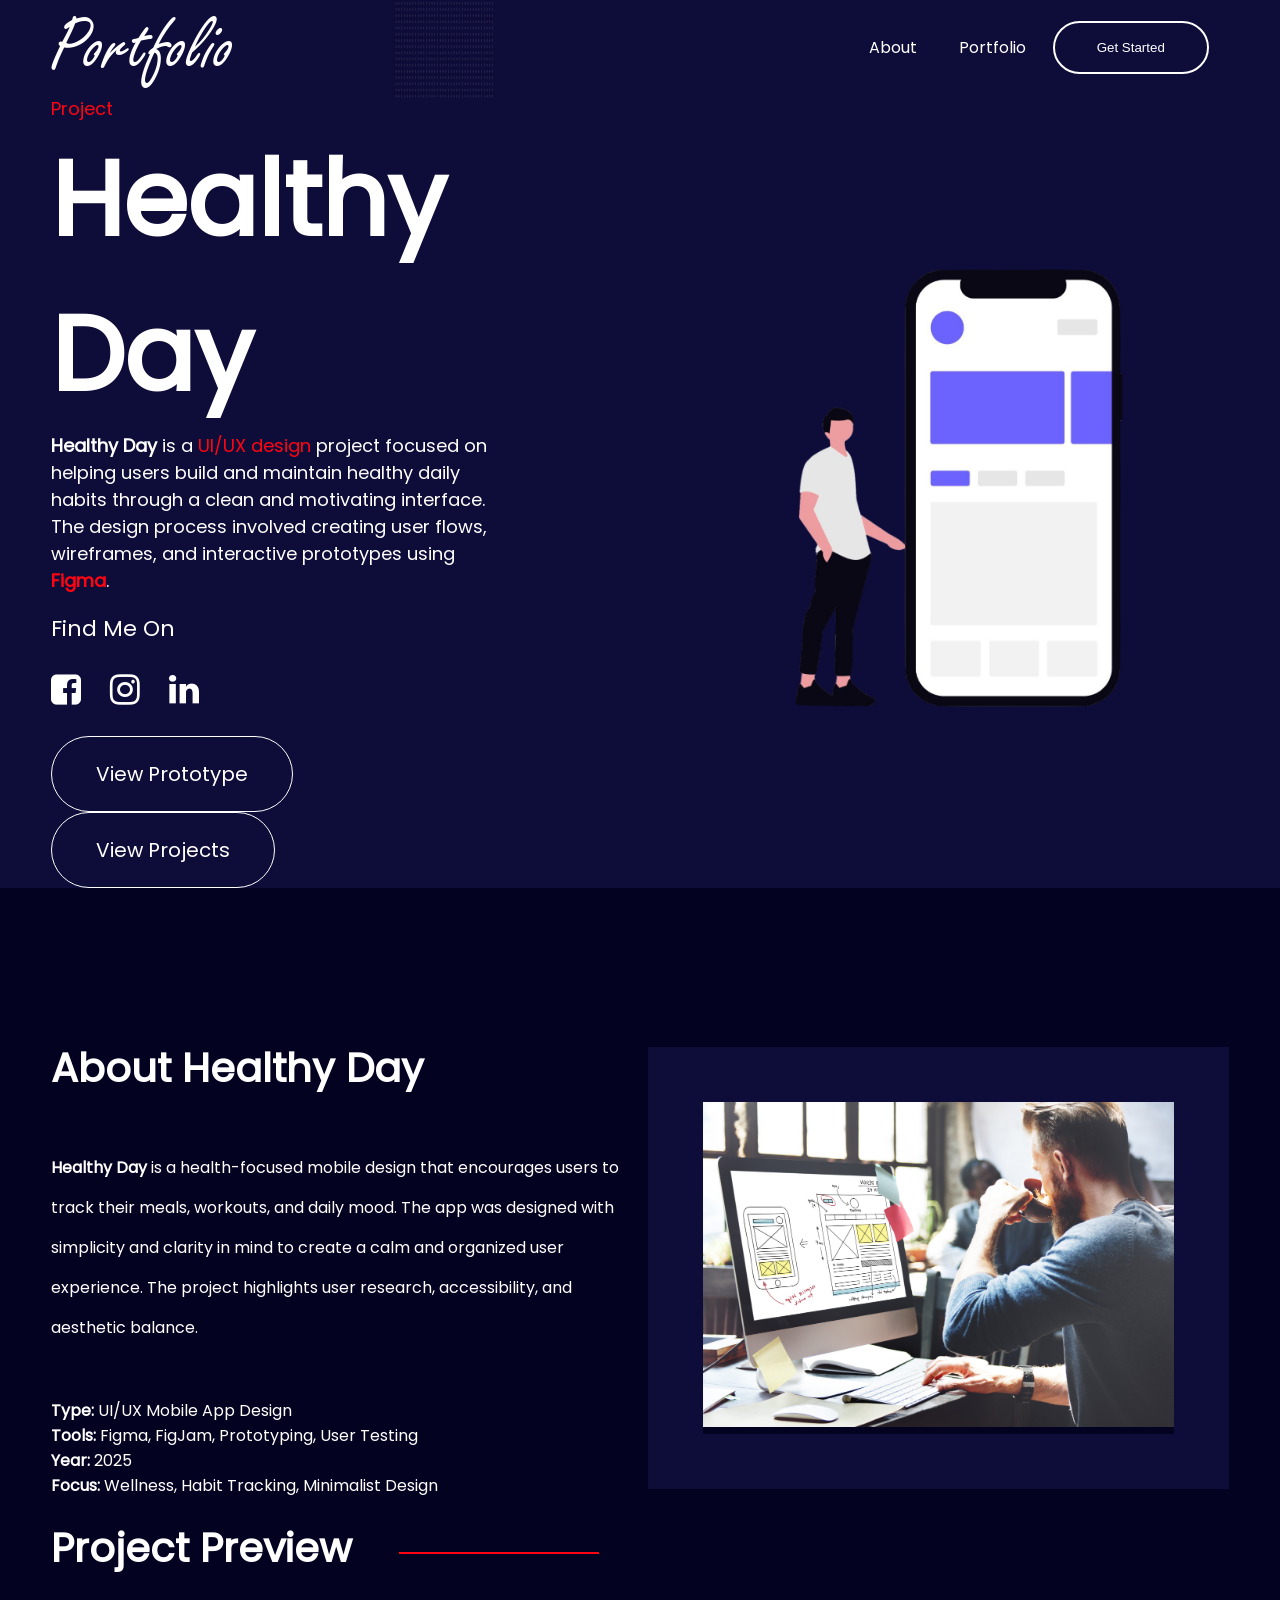
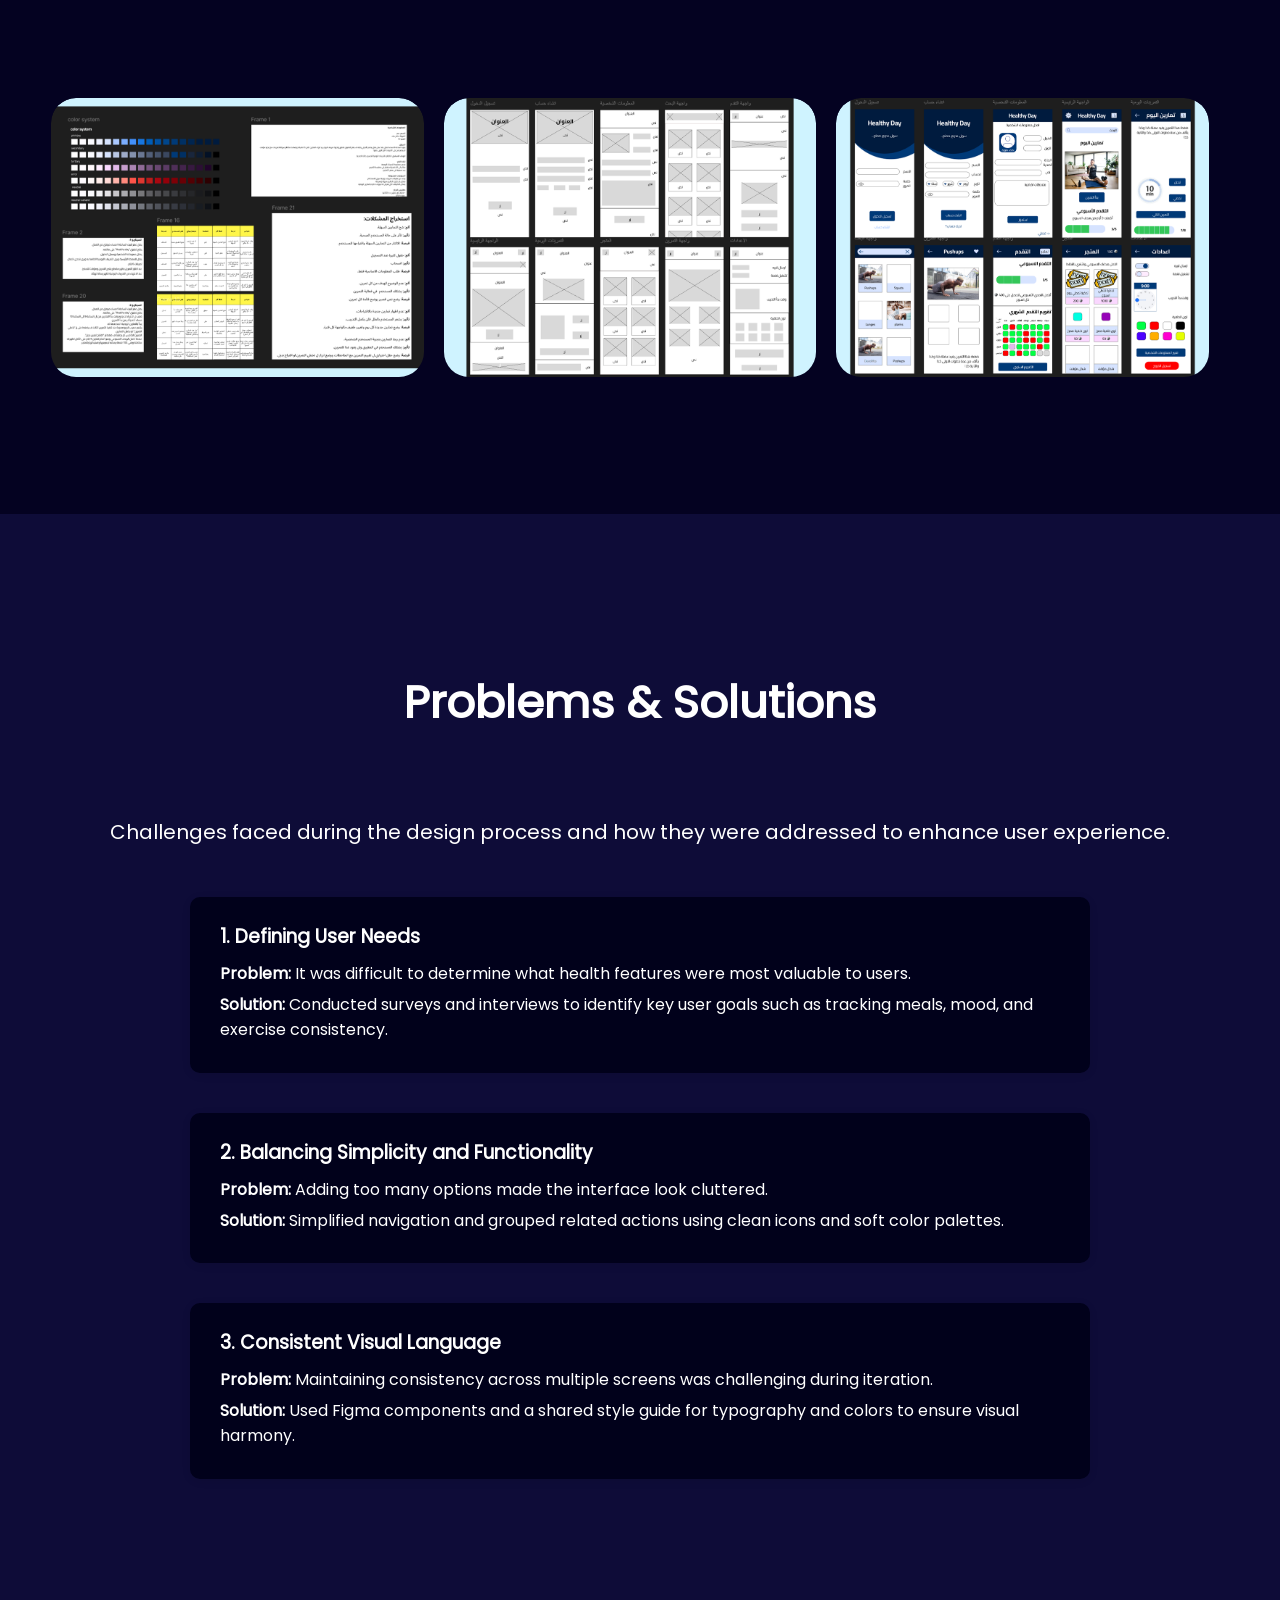
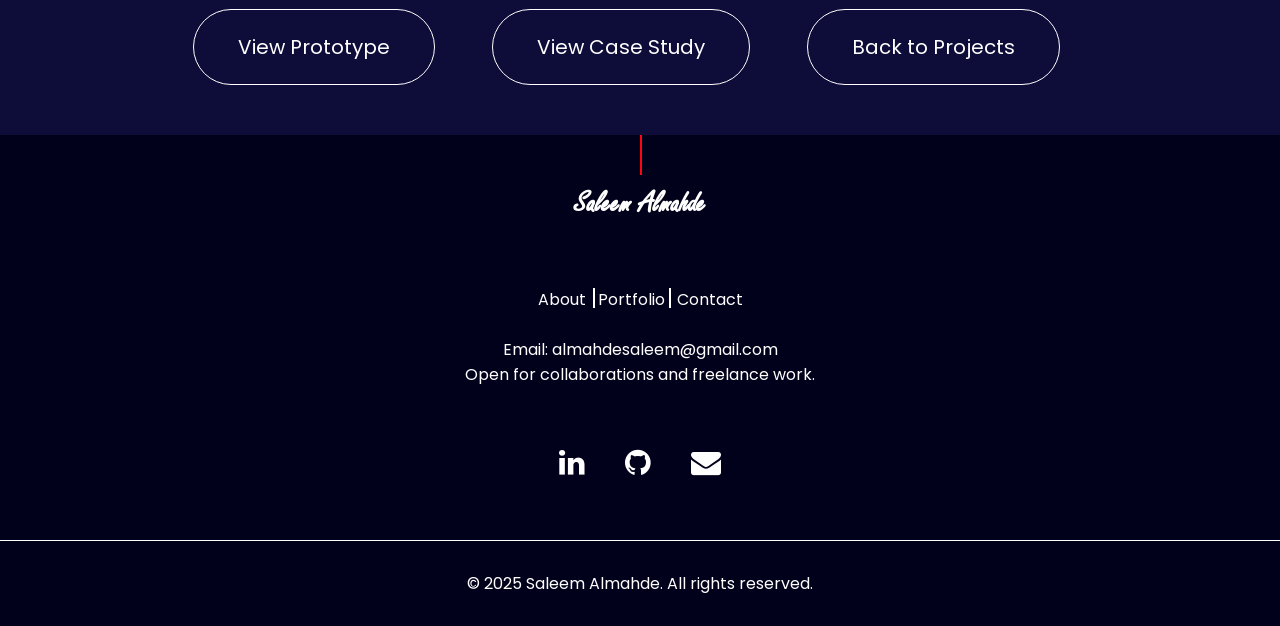
<file: projrct4.html>
<!DOCTYPE html>
<html lang="en">
<head>
    <meta charset="UTF-8">
    <meta name="viewport" content="width=device-width, initial-scale=1.0">
    <title>Healthy Day - Portfolio</title>
    <link rel="stylesheet" href="assets/css/style.css">
    <link rel="stylesheet" href="assets/css/style1.css">
    <link rel="stylesheet" href="assets/plugins/font-awesome/css/font-awesome.min.css"/>
</head>
<body>

    <!-- Header Section -->
    <header id="headerSection">
        <div class="container">
            <img src="assets/imgs/dots.jpg" class="dots1">
            <img src="assets/imgs/dots.jpg" class="dots2">

            <nav class="header-nav">
                <span>Portfolio</span>
                <ul class="nav-menu">
                    <li><a href="index.html#aboutSection">About</a></li>
                    <li><a href="index.html#portfolioSection">Portfolio</a></li>
                    <li><button type="submit">Get Started</button></li>
                </ul>
            </nav>

            <div class="header-content">
                <div class="header-info">
                    <span>Project</span>
                    <h2>Healthy Day</h2>
                    <p><strong>Healthy Day</strong> is a <span>UI/UX design</span> project focused on helping users build and maintain healthy daily habits through a clean and motivating interface. The design process involved creating user flows, wireframes, and interactive prototypes using <strong><span>Figma</span></strong>.</p>

                    <div class="header-menu">
                        <p>Find Me On</p>
                        <ul>
                            <li><a href="https://www.facebook.com/slym.almhdy.193474"><i class="fa fa-facebook-square" aria-hidden="true"></i></a></li>
                            <li><a href="https://www.instagram.com/saleem_almahde?igsh=MXg0bGQMWp5aTE4aA=="><i class="fa fa-instagram" aria-hidden="true"></i></a></li>
                            <li><a href="https://www.linkedin.com/in/saleem-almahde-391a63279/"><i class="fa fa-linkedin" aria-hidden="true"></i></a></li>
                        </ul>
                    </div>

                    <button type="submit" class="btn-visit">View Prototype</button>
                    <button type="button" onclick="window.location.href='index.html#portfolioSection'">View Projects</button>
                </div>

                <div class="header-img">
                    <img class="img1" src="assets/imgs/photo_2025-10-16_18-15-37-Photoroom.png" alt="">
                </div>
            </div>
        </div>
    </header>

    <!-- About Section -->
    <section id="aboutSection">
        <div class="container">
            <div class="about-content">
                <h2>About Healthy Day</h2>
                <p><strong>Healthy Day</strong> is a health-focused mobile design that encourages users to track their meals, workouts, and daily mood. The app was designed with simplicity and clarity in mind to create a calm and organized user experience. The project highlights user research, accessibility, and aesthetic balance.</p>
                <ul>
                    <li><strong>Type:</strong> UI/UX Mobile App Design</li>
                    <li><strong>Tools:</strong> Figma, FigJam, Prototyping, User Testing</li>
                    <li><strong>Year:</strong> 2025</li>
                    <li><strong>Focus:</strong> Wellness, Habit Tracking, Minimalist Design</li>
                </ul>
            </div>
            <div class="about-img">
                <img src="assets/imgs/about.png" alt="">
            </div>
        </div>
    </section>

    <!-- Portfolio Section -->
    <section id="portfolioSection">
        <div class="container">
            <nav class="portfolio-nav"> 
                <div class="portfolio-top-section">
                    <div class="portfolio-section-title">
                        <h2>Project Preview</h2>
                    </div>
                </div>
            </nav>

            <div class="project">
                <a href="#" class="portfolio-card"><div class="project-img"><img src="assets/imgs/Frame 45 (18).png" alt=""></div></a>
                <a href="#" class="portfolio-card"><div class="project-img"><img src="assets/imgs/Frame 45 (19).png" alt=""></div></a>
                <a href="#" class="portfolio-card"><div class="project-img"><img src="assets/imgs/Frame 45 (20).png" alt=""></div></a>
            </div>
        </div>
    </section>

    <!-- Problems & Solutions -->
    <section id="problems-section">
        <div class="container">
            <div class="section-title">
                <h2>Problems & Solutions</h2>
                <p>Challenges faced during the design process and how they were addressed to enhance user experience.</p>
            </div>

            <div class="problems-content">
                <div class="problem-item">
                    <h3>1. Defining User Needs</h3>
                    <p><strong>Problem:</strong> It was difficult to determine what health features were most valuable to users.</p>
                    <p><strong>Solution:</strong> Conducted surveys and interviews to identify key user goals such as tracking meals, mood, and exercise consistency.</p>
                </div>

                <div class="problem-item">
                    <h3>2. Balancing Simplicity and Functionality</h3>
                    <p><strong>Problem:</strong> Adding too many options made the interface look cluttered.</p>
                    <p><strong>Solution:</strong> Simplified navigation and grouped related actions using clean icons and soft color palettes.</p>
                </div>

                <div class="problem-item">
                    <h3>3. Consistent Visual Language</h3>
                    <p><strong>Problem:</strong> Maintaining consistency across multiple screens was challenging during iteration.</p>
                    <p><strong>Solution:</strong> Used Figma components and a shared style guide for typography and colors to ensure visual harmony.</p>
                </div>
            </div>
        </div>
    </section>

    <!-- Project Links -->
    <section id="project-links">
        <div class="container">
            <button onclick="window.open('https://www.figma.com/design/A06tRes3axq4Ylp52KdxXm/Untitled?node-id=121-3&t=NLxfR0m6HvoxQwEM-1')">View Prototype</button>
            <button onclick="window.open('https:https://www.figma.com/design/A06tRes3axq4Ylp52KdxXm/Untitled?node-id=121-3&t=NLxfR0m6HvoxQwEM-1')">View Case Study</button>
            <button onclick="window.location.href='index.html#portfolioSection'">Back to Projects</button>
        </div>
    </section>

    <!-- Footer -->
    <footer>
        <div class="container">
            <div class="footer-title">
                <div class="nav-footer">
                    <h2>Saleem Almahde</h2>
                </div>

                <div class="footer-content">
                    <span>About&nbsp;</span>
                    <span class="Portfolio-line">&nbsp;Portfolio&nbsp;</span>
                    <span>&nbsp;Contact</span> 
                    <p><br></p>
                    <p>Email: <a href="mailto:almahdesaleem@gmail.com">almahdesaleem@gmail.com</a></p>
                    <p>Open for collaborations and freelance work.</p>
                    <br>
                </div>

                <div class="nav-footer-icon">
                    <a href="https://www.linkedin.com/in/saleem-almahde-391a63279/" target="_blank">
                        <i class="fa fa-linkedin" aria-hidden="true"></i>
                    </a>
                    <a href="https://github.com/SaleemAlmahde" target="_blank">
                        <i class="fa fa-github" aria-hidden="true"></i>
                    </a>
                    <a href="mailto:almahdesaleem@gmail.com">
                        <i class="fa fa-envelope" aria-hidden="true"></i>
                    </a>
                </div>
            </div>
        </div>

        <section class="copyright-section">
            <div class="container">
                <p>© 2025 Saleem Almahde. All rights reserved.</p>
            </div>
        </section>
    </footer>

</body>
</html>
</file>
<file: assets/css/style.css>
/* global styles start */

@font-face {
    font-family: Poppins;
    src: url('../fonts/Poppins-Regular.ttf');
}

@font-face {
    font-family: FREESCPT;
    src: url('../fonts/FREESCPT.TTF');
}

:root {
    --main-color: #0E0C38;
    --secondary-color: #FF0513;
    --text-color: #FFFFFF;
}

* {
    padding: 0;
    margin: 0;
}

body {
    padding: 0;
    margin: 0;
    font-family: Poppins, Arial, Helvetica, sans-serif;
}

a, button {
    transition: .3s;
    cursor: pointer;
}

a {
    color: var(--text-color);
    text-decoration: none;
}

ul {
    list-style: none;
}

img {
    width: 100%;
}

.container {
    padding: 0 4%;
}

input {
    width: 100%;
    border: 0;
    background-color: #fff;
    color: var(--text-color);
}


input:focus {
    outline: none;
}

/* Header style */

header {
    background-color: var(--main-color);
    position: relative;
    overflow: hidden;
}

header .dots1{
    position: absolute;
    width: 100px;
    height: 100px;
    left: 394px;
}

header .dots2{
    position: absolute;
    width: 100px;
    height: 100px;
    left: 1443px;
    bottom: 40px;
}

.nav-menu button{
    color: var(--text-color);
    border-radius: 40px;
    padding: 17px 42px;
    background-color: transparent;
    border: 2px solid white;
}

.nav-menu button:hover{
    background-color: var(--secondary-color);
}

.header-nav{
    display: flex;
    justify-content: space-between;
    flex-direction: row;
    align-items: center;
    flex-wrap: wrap;
}

.nav-menu{
    list-style: none;
    display: flex;
    justify-content: space-around;
    align-items: center;
}

.nav-menu li{
    margin-inline-end: 20px;
}

.nav-menu a{
    width: 80px;
    height: 95px;
    position: relative;
    display: flex;
    align-items: center;
    text-align: center;
    justify-content: center;
    /* scroll-behavior: smooth; */
}

.nav-menu a:hover{
    background-color: var(--secondary-color);
}

header nav span{
    color: var(--text-color);
    font-size: 80px;
    font-weight: 250px;
    font-family: FREESCPT;
}

.header-content {
    display: flex;
    justify-content: space-between;
    align-items: center;
    flex-wrap: wrap;
}

.header-img{
    width: 57%;
}

.header-info{
    width: 39%;
}

.header-info h2 {
    color: var(--text-color);
    font-family: Poppins;
    font-size: 104px;
}

.header-info p {
    color: var(--text-color);
    font-family: Poppins;
    font-size: 18px;
    padding-bottom: 18px;
}

.header-info span{
    font-family: Poppins;
    color: var(--secondary-color);
    font-size: 18px;
}

.header-menu p {
    font-size: 22px;
    font-family: Poppins;
}

.header-menu ul {
    display: flex;
    /* justify-content: space-between; */
    align-items: center;
    padding-bottom: 20px;
    width: 100%;
}

.header-menu ul a{
    font-size: 35px;
    margin-inline-end: 29px;
}

.header-info button{
    color: var(--text-color);
    font-family: Poppins;
    font-size: 20px;
    border-radius: 40px;
    padding: 22px 44px;
    background-color: transparent;
    border: 1px solid #fff;
    margin-inline-end: 27px;
}

.header-info button:hover{
    background-color: var(--secondary-color);
}

.img1{
        width: 60%;
    margin-bottom: 103px;
    margin-top: 103px;
    margin-left: 200px;
}

/* About me section style */

#aboutSection .container{
    display: flex;
    justify-content: space-between;
    align-items: center;
    background-color:#040221 !important;
    padding-top: 150px;
}

.about-content{
    width: 49%;
    /* text-align: start; */
    color: var(--text-color);
}

.about-img{
    width: 40%;
    border: 55px solid var(--main-color);
}

.about-content button{
    border-radius: 3em;
    background-color: transparent;
    color: var(--text-color);
    border-color: var(--text-color);
    padding: 21px 45px;
    margin-bottom: 85px;
    font-size: 22px;
}

.about-content h2{
    font-size: 40px;
    margin-bottom: 50px;
}

.about-content p{
    margin-block-end: 50px;
    line-height: 40px;
}

#aboutSection button:hover{
    background-color: var(--secondary-color);
}

/* Portofolio section style */

#portfolioSection .container{
    background-color: var(--main-color);
    background-color: #040221 !important;
}

/* #portfolioSection .project{
    display: flex;
    justify-content: space-between;
    flex-wrap: wrap;
    padding:100px 0 ;
} */

#portfolioSection .project {
    display: flex;
    flex-wrap: wrap;
    gap: 20px; /* أو أي مسافة تريدها بين البطاقات */
    padding: 100px 0;
    justify-content: flex-start; /* ضع العناصر بداية الصف */
}


#portfolioSection .portfolio-top-section{
    display: flex;
    justify-content: space-between;
    align-items: center;
    padding: 20px 0;
}

#portfolioSection .portfolio-section-title{
    display: flex;
    justify-content: space-between;   
}

#portfolioSection .portfolio-section-title h2{
    color: var(--text-color);
    font-size: 40px;
}

#portfolioSection .portfolio-slider-btn{
    display: flex;
    justify-content: space-between;
    align-items: center;
}

#portfolioSection .portfolio-slider-btn button{
background-color: transparent;
border-width: 1px;
border-radius: 50%;
border-color: white !important;
color: var(--secondary-color);
width: 80px;
height: 80px;
color: var(--text-color);
font-size: 25px;
margin-inline-start: 25px;
}

#portfolioSection .portfolio-bottom-section ul{
    display: flex;
    /* justify-content: space-between; */
    /* width: 25%; */

}

#portfolioSection .portfolio-bottom-section a{
    font-weight: 100;
}

#portfolioSection .portfolio-bottom-section a:hover,#portfolioSection .portfolio-bottom-section .active{
    color: var(--secondary-color);
}

#portfolioSection .portfolio-slider-btn button:hover{
background-color: var(--secondary-color);
}

#portfolioSection .portfolio-bottom-section button{
font-size: 20px;
margin-inline-end: 35px;
font-size: 20px;
font-weight: 100;
border: none !important;
background-color: transparent !important;
color: var(--text-color);
}

#portfolioSection .project a{
    width: 29%;
}

.portfolio-card {
    flex: 0 0 calc(33.333% - 20px); /* 3 بطاقات في الصف مع احتساب gap */
    box-sizing: border-box;
    margin-bottom: 20px;
}


.portfolio-card{
    border-radius: 25px;
    position: relative;
    margin-bottom: 30px;
    overflow: hidden;
    }

    .portfolio-card img{
    border-radius: 25px;
}



#portfolioSection .projeect-content{
height: 100%;
width: 100%;
background-color: rgba(255, 0, 0, 0.527);
border-radius: 25px;
position: absolute;
bottom: -2000px;
left: 0;
transition: 0.3s;
}

.portfolio-card:hover .projeect-content{
    bottom: 6px !important;
}

#portfolioSection .projeect-content h3{
width:50%;
font-size: 30px;
font-weight: 200;
}

#portfolioSection .content-text{
    padding-top: 160px;
    padding-inline-start: 30px;
}

.portfolio-section-title{
    position: relative;
}

.portfolio-section-title::after{
    content: "";
    width: 200px;
    height: 2px;
    background-color: var(--secondary-color);
    position: absolute;
    top: 34px;
    right: -247px;
}

/* Capabilities section style start */

#capabilities-section .container{
    background-color: var(--main-color);
}

#capabilities-section .section-content {
    text-align: center;
    display: flex;
    justify-content: space-between;
    align-items: center;
    flex-wrap: wrap;
    background-color: var(--main-color);
    color: var(--text-color);
    padding-top: 100px;
}

.section-title{
    text-align: center;
    padding-top: 75px;
}

.section-title h2{
    color: var(--text-color);
    font-size: 45px;
    padding-bottom: 80px;
}

.section-title p{
    color: var(--text-color);
    font-size: 20px;
}

.web {
    width: 26%;
    display: flex;
    flex-direction: column;
    justify-content: space-between;
    align-items: center;
    padding: 10px;
    transition: .3s;
    margin-bottom: 100px;
    cursor: pointer;
}

.web-design-content span {
    font-size: 14px;
}

.web-design-content {
    font-family: Poppins, 'Arial Narrow', Arial, sans-serif;
}

.web-design-img {
    width: 100px;
    margin-bottom: 30px;
}

.web:hover {
    transform: translateY(-10px);
}


/* Comments section style */

#commentsSection .container {
    background-color: #040221 !important;
}

#commentsSection .container {
    background-color: var(--main-color);
    display: flex;
    flex-direction: column;
    align-items: center;
}

#commentsSection .comments-bottom-section {
    display: flex;
    justify-content: space-between;
    align-items: center;
    padding: 115px 0;
}

.comments-bottom-section h4 {
    color: var(--text-color);
    font-size: 23px;
}

.comments-top-section h2 {
    padding: 70px 0;
    text-align: center;
    color: var(--text-color);
    font-size: 40px;
}

.comments-top-section p {
    text-align: center;
    color: var(--text-color);
    font-size: 22px;
}

.comments-top-section {
    position: relative;
}

.comments-top-section::after {
    content: "";
    width: 255px;
    height: 2px;
    background-color: var(--secondary-color);
    position: absolute;
    top: 165px;
    left: 50%;
    transform: translateX(-50%);
}

.comments-bottom-section .comments-media {
    width: 35%;
    background-image: url(../imgs/map.png);
    background-size: 102%;
    position: relative;
    background-position: center;
    /* background-attachment: fixed; */
    background-size: contain;
    background-repeat: no-repeat;
    padding: 140px 0;
}

.comments-bottom-section .comments-media img {
    position: absolute;

}

.comments-media .comments-media-person1 {
    top: -6px;
    left: 62px;
    width: 21%;
}

.comments-media .comments-media-person2 {
    top: 44px;
    left: 248px;
    width: 16%;
}

.comments-media .comments-media-person3 {
    top: -86px;
    left: 394px;
    width: 22%;
}

.comments-media .comments-media-person4 {
    top: 147px;
    left: 132px;
    width: 13%;
}

.comments-media .comments-media-person5 {
    top: 238px;
    left: 215px;
    width: 25%;
}

.comments-media .comments-media-person6 {
    top: 191px;
    left: 411px;
    width: 20%;
}

#portfolioSection .portfolio-bottom-section a:hover, #portfolioSection .portfolio-bottom-section .active {
    color: var(--secondary-color);
}

.comments-media img:hover, .comments-media .active {
    border: solid 7px var(--secondary-color);
    border-radius: 50%;
    /* transition:  ; */
}

.comments-bottom-section .comment-card {
    width: 51%;
}

.comment-card {
    position: relative;
}

.comment-card p {
    color: var(--text-color);
    font-size: 23px;
    line-height: 45px;
}

.comment-card h1 {
    color: var(--text-color);
}

.comment-card i {
    color: var(--secondary-color);
}

.comment-card img {
    width: 11%;
}

.comment-card .company {
    font-size: 18px;
}

.comment-card .lower-quote {
    /* align-items: end; */
    text-align: center;
}

/* Contact us section style */

#contactUsSection .container{
    background-color: var(--main-color);
    display: flex;
    align-items: center;
    flex-direction: column;
}

.contact-section-title{
    padding-top: 200px;
    text-align: center;
    width: 53%;
}

.contact-section-title h2{
    color: var(--text-color);
    font-size: 50px;
}

.contact-section-title p{
    color: var(--text-color);
    padding-top: 25px;
    line-height: 50px;
}

form{
    width: 70%;
    padding-top: 78px;
    display: flex;
    align-items: center;
    justify-content: space-between;
    flex-wrap: wrap;
}

.group-input{
    width: 48%;
}

.group-input input{
    height: 62px;
    margin-block-end: 35px;
}

form select{
    width: 100%;
    height: 62px;
    margin-bottom: 34px;
}

.bottom-input{
    width: 100%;
}

.bottom-input textarea{
    width: 100% !important;
}

.button-section {
    background-color: #FF0513;
    color: var(--text-color);
    border: none;
    border-radius: 40px;
    padding: 28px 75px;
    margin: auto;
    margin-bottom: 110px;
    margin-top: 40px;
    font-size: 20px;

}

/* Footer style */

footer .container {
    padding: 0;
}

.footer-title {
    background-color: rgb(1, 1, 27);
    display: flex;
    justify-content: space-between;
    align-items: center;
    flex-direction: column;
    padding: 10px 0 40px;
    text-align: center;
}

.nav-footer h2 {
    color: var(--text-color);
    font-family: 'FREESCPT', 'Arial Narrow', Arial, sans-serif;
    position: relative;
    font-size: xx-large;
    margin: 30px 45px;
    padding: 10px 0 30px;
}

.nav-footer ::before {
    content: " ";
    width: 2px;
    height: 40px;
    background-color: var(--secondary-color);
    position: absolute;
    left: 50%;
    top: -52%;

}

.footer-content {
    text-align: center;
    font-family: 'Poppins', 'Arial Narrow', Arial, sans-serif;
    color: var(--text-color);
    padding: 5px 5px 15px 5px;
    position: relative;
}

.nav-footer-icon {
    display: flex;
    justify-content: space-between;
    align-items: center;
    flex-wrap: wrap;
}

.nav-footer-icon a {
    /* margin: 20px 20px 25px 5px; */
    margin: 20px;
}

.nav-footer-icon i{
    font-size: 30px;
    /* color: var(--text-color); */
}

.copyright-section .container {
    padding: 0;
}

.copyright-section {
    border-top: 1px solid var(--text-color);
    color: var(--text-color);
    background-color: rgb(1, 1, 27);
    text-align: center;
    padding: 30px 0px;
}


.footer-title .Portfolio-line::after {
    content: " ";
    width: 2px;
    height: 20px;
    background-color: var(--text-color);
    position: absolute;
    left: 37%;
    top: 4%;
}

.footer-title .Portfolio-line::before {
    content: " ";
    width: 2px;
    height: 20px;
    background-color: var(--text-color);
    position: absolute;
    left: 58%;
    top: 4%;
}

/* Media query */

@media (max-width:768px) {
    #portfolioSection .project a{
        width: 45%;
    }
    #portfolioSection .portfolio-bottom-section ul{
        width: 100%;
    }
    #portfolioSection .content-text{
        padding-top: 65px;
        padding-inline-start: 10px;
    }
    #portfolioSection .content-text h3{
        font-size: 15px;
        }
        #portfolioSection .content-text p{
            font-size: 8px;
            font-size: 15px;
            }
            #portfolioSection .content-text h3{
            font-size: 25px;
            }
            #portfolioSection .content-text {
                padding-top: 77px;
            }
            .portfolio-section-title::after{
                width: 50px;
                top: 32px;
                right: -67px;
            }
            .comments-bottom-section{
                display: flex;
                flex-direction: column;
            }
            .comments-bottom-section .comments-media{
                width: 100%;
            }
            .comments-bottom-section .comment-card{
                width: 100% ;
                padding-top: 100px;
            }
            .comments-media .comments-media-person1{
                top: 34px;
                left: 40px;
                width: 21%;
            }
            
            .comments-media .comments-media-person2{
                top: 64px;
                left: 186px;
                width: 16%;
            }
            
            .comments-media .comments-media-person3{
                top: -34px;
                left: 302px;
                width: 22%;
            }
            
            .comments-media .comments-media-person4{
                top: 147px;
                left: 95px;
                width: 13%;
            }
            
            .comments-media .comments-media-person5{
                top: 209px;
                left: 153px;
                width: 25%;
            }
            
            .comments-media .comments-media-person6{
                top: 191px;
                left: 299px;
                width: 20%;
            }
            .about-me-img , .about-me .section-title ,.capabilities-section , .footer-title , .copyright-section{
                width: 100%;
                text-align: center;
            }
                 .section-title h2::after {
                    content:"" ;
                    width: 35%;
                    height: 2px;
                    background-color: var(--secondary-color);
                    position: absolute;
                    top: 150%;
                    left: 50%;
            }
            .about .section-title h2::after {
                content:"" ;
                width: 35%;
                height: 2px;
                background-color: var(--secondary-color);
                position: absolute;
                top: 150%;
                left: 50%;
        }
        
            .web-design-content{
                width: 100%;
                padding: 0 5px;
                margin-bottom: 10px ;
            }
            header .container {
                text-align: center;
            }
        
            .header-img {
                width: 100%;
            }
        
            .header-content {
                width: 100%
            }
        
            .contact-form .group-input {
                text-align: center;
                width: 100%;
        
            }
        
            .background-header {
                display: none;
            }
        
            .background2 {
                display: none;
            }
        
            .top-nav span {
                width: 100%;
            }
        
            .header-information {
                display: flex;
                flex-direction: column-reverse;
            }
            .group-input input{
                margin: 10px 0px;
            }
            .group-input select{
                margin: 10px 0px;
            }
            .group-input textarea{
                margin: 10px 0px;
                width: 81%;
            }

            #about .container{
                padding-bottom: 100px;
            }
            #about .section-title{
                width: 100%;
            }
            .section-title h2::after{
                top: 294%;
            }
}
</file>
<file: assets/css/style1.css>
#project-challenges .container {
    display: flex;
    justify-content: space-between;
    /* align-items: center; */
    flex-direction: column;
        background-color: var(--main-color) !important;
    padding-bottom: 150px;
    color: white;
}

#project-challenges p{
    margin-bottom: 30px;
}

#project-challenges h2{
        font-size: 40px;
    margin-bottom: 75px;
    margin-top: 76px;
}

#project-links{
    background-color: var(--main-color) !important;
}

/* #project-links .container{
    display: flex;
    justify-content: center;
    align-items: center;
    gap: 30px;
    padding-top: 50px;
    padding-bottom: 50px;
} */

#project-links .container {
  display: flex;
  justify-content: center;
  align-items: center;
  gap: 30px; /* المسافة بين الأزرار */
  flex-wrap: wrap; /* حتى لا تنكسر الأزرار في الشاشات الصغيرة */
  padding-top:50px;
  padding-bottom:50px;
  margin-inline-end: 0px;
}

#project-links button {
    color: var(--text-color);
    font-family: Poppins;
    font-size: 20px;
    border-radius: 40px;
    padding: 22px 44px;
    background-color: transparent;
    border: 1px solid #fff;
    margin-inline-end: 27px;
}

#project-links button:hover {
    background-color: var(--secondary-color);
}

#problems-section {
  padding: 80px 0;
  background-color: var(--main-color);
}

#problems-section .section-title {
  text-align: center;
  margin-bottom: 50px;
}

.problems-content {
  display: flex;
  flex-direction: column;
  gap: 40px;
  max-width: 900px;
  margin: 0 auto;
}

.problem-item {
  color: var(--text-color);
  background: #01011b;
  border-radius: 10px;
  padding: 25px 30px;
  box-shadow: 0 2px 10px rgba(0,0,0,0.08);
  transition: transform 0.3s ease, box-shadow 0.3s ease;
}

.problem-item:hover {
  transform: translateY(-5px);
  box-shadow: 0 4px 18px rgba(0,0,0,0.12);
}

.problem-item h3 {
  margin-bottom: 10px;
}

.problem-item p {
  margin: 5px 0;
  line-height: 1.6;
}

.portfolio-card img:hover {
    transform: scale(1.05);
    transition: transform 0.3s ease;
}
</file>
